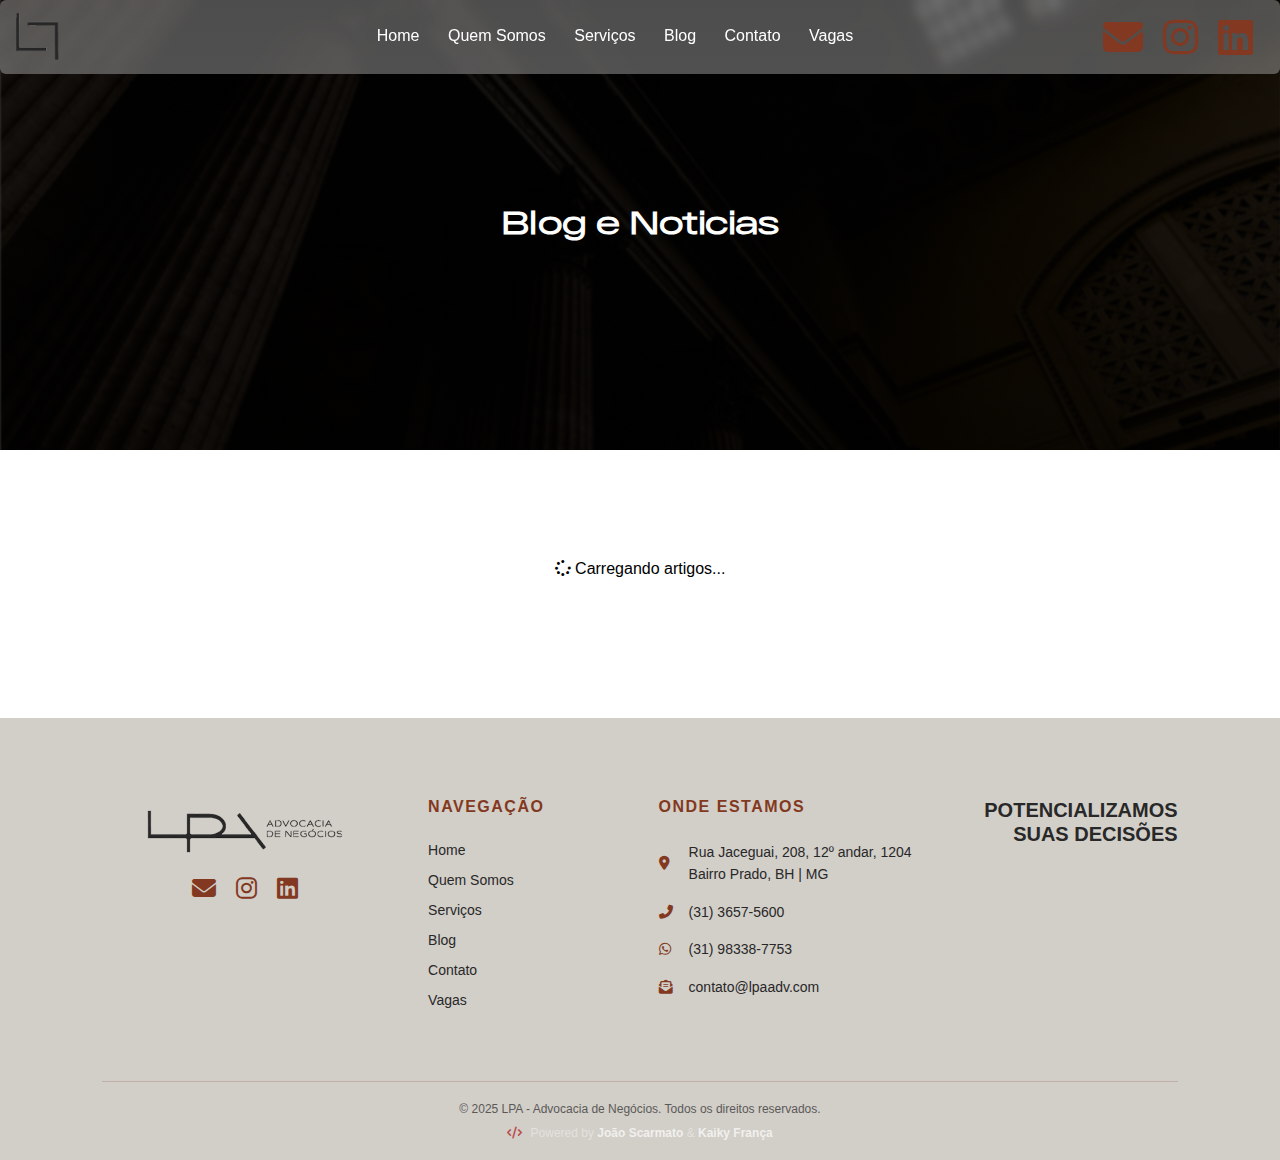
<file: Blog.html>
<!DOCTYPE html>
<html lang="pt-br">

<head>
    <meta name="viewport" content="width=device-width, initial-scale=1.0">
    <meta charset="UTF-8">
    <title>Blog | LPA – Advocacia Empresarial</title>

    <link rel="stylesheet" href="/static/style.css">
    <link rel="preconnect" href="https://fonts.googleapis.com">
    <link rel="preconnect" href="https://fonts.gstatic.com" crossorigin>
    <link href="https://fonts.googleapis.com/css2?family=DM+Serif+Text:ital@0;1&display=swap" rel="stylesheet">
    <link rel="stylesheet" href="https://cdnjs.cloudflare.com/ajax/libs/font-awesome/6.6.0/css/all.min.css">
    <link rel="icon" type="image/x-icon" href="../static/Imagens/logo.png">

    <style>
        /* Estilos rápidos para a grade de posts */
        .blog-grid {
            display: grid;
            grid-template-columns: repeat(auto-fit, minmax(300px, 1fr));
            gap: 30px;
            margin-top: 30px;
        }

        .blog-card {
            background: #fff;
            border-radius: 8px;
            overflow: hidden;
            box-shadow: 0 4px 12px rgba(0, 0, 0, 0.1);
            transition: 0.3s;
        }

        .blog-card:hover {
            transform: translateY(-5px);
        }

        .blog-card img {
            width: 100%;
            height: 200px;
            object-fit: cover;
        }

        .blog-card-text {
            padding: 20px;
        }

        .blog-card h3 {
            margin-bottom: 10px;
            color: #333;
        }

        .blog-card p {
            font-size: 14px;
            color: #666;
            margin-bottom: 15px;
        }

        .btn-ler {
            color: #833921;
            font-weight: bold;
            text-decoration: none;
            text-transform: uppercase;
            font-size: 12px;
        }

        /* Estilos do Modal */
        .modal {
            display: none;
            position: fixed;
            z-index: 1000;
            left: 0;
            top: 0;
            width: 100%;
            height: 100%;
            background-color: rgba(0, 0, 0, 0.8);
            overflow-y: auto;
        }

        .modal-content {
            background-color: #fff;
            margin: 5% auto;
            padding: 40px;
            border-radius: 8px;
            width: 80%;
            max-width: 800px;
            position: relative;
            line-height: 1.6;
        }

        .close-modal {
            position: absolute;
            right: 20px;
            top: 10px;
            font-size: 35px;
            font-weight: bold;
            cursor: pointer;
            color: #333;
        }

        #modal-body h2 {
            font-family: 'DM Serif Text', serif;
            margin-bottom: 20px;
            color: #833921;
        }

        #modal-body img {
            width: 100%;
            max-height: 400px;
            object-fit: cover;
            border-radius: 4px;
            margin-bottom: 20px;
        }

        .blog-card {
            cursor: pointer;
        }

        /* Indica que o card é clicável */
    </style>
</head>

<body>
    <section class="Sub-header">


        <nav>

            <a href="./index.html" class="logo-container">
                <img src="../static/Imagens/logo.png" class="logo-site logo-simbolo" alt="LPA Símbolo">
                <img src="../static/Imagens/logoLPA.png" class="logo-site logo-completa" alt="LPA Principal">
            </a>

            <div class="nav-links" id="navLinks">
                <i class="fas fa-times-circle" onclick="hideMenu()"></i>
                <ul>
                    <li><a href="./index.html">Home</a></li>
                    <li><a href="./About.html">Quem Somos</a></li>
                    <li><a href="./Servicos.html">Serviços</a></li>
                    <li><a href="./Blog.html">Blog</a></li>
                    <li><a href="./Contactus.html">Contato</a></li>
                    <li><a href="./Vagas.html">Vagas</a></li>
                </ul>
            </div>

            <i class="fas fa-bars" onclick="showMenu()"></i>

            <div class="header-icons">
                <a href="mailto:contato@lpaadv.com" title="Enviar E-mail">
                    <i class="fas fa-envelope"></i>
                </a>

                <a href="https://www.instagram.com/lpaadv" target="_blank" rel="noopener noreferrer" title="Instagram">
                    <i class="fab fa-instagram"></i>
                </a>

                <a href="https://www.linkedin.com/in/seuusuario" target="_blank" rel="noopener noreferrer"
                    title="LinkedIn">
                    <i class="fab fa-linkedin"></i>
                </a>
            </div>

        </nav>

        <h1 class="revelar">Blog e Noticias</h1>

    </section>

    <section class="blog-container-custom">
        <div class="blog-content">
            <div id="blog-loader" style="text-align: center; padding: 50px;">
                <i class="fas fa-spinner fa-spin"></i> Carregando artigos...
            </div>

            <div id="blog-grid" class="blog-grid"></div>
        </div>

        <div id="blogModal" class="modal">
            <div class="modal-content">
                <span class="close-modal" onclick="closeModal()">&times;</span>
                <div id="modal-body">
                </div>
            </div>
        </div>
    </section>

    <footer class="footer-lpa">
        <div class="footer-container">

            <div class="footer-col branding">
                <img src="/static/Imagens/logoLPA.png" class="footer-logo" alt="LPA Advocacia">
                <div class="footer-icons">
                    <a href="mailto:contato@lpaadv.com" title="E-mail"><i class="fas fa-envelope"></i></a>
                    <a href="https://instagram.com" target="_blank" title="Instagram"><i
                            class="fab fa-instagram"></i></a>
                    <a href="https://linkedin.com" target="_blank" title="LinkedIn"><i class="fab fa-linkedin"></i></a>
                </div>
            </div>

            <div class="footer-col links">
                <h4>Navegação</h4>
                <ul>
                    <li><a href="./index.html">Home</a></li>
                    <li><a href="./About.html">Quem Somos</a></li>
                    <li><a href="./Servicos.html">Serviços</a></li>
                    <li><a href="./Blog.html">Blog</a></li>
                    <li><a href="./Contactus.html">Contato</a></li>
                    <li><a href="./Vagas.html">Vagas</a></li>
                </ul>
            </div>

            <div class="footer-col contact-info">
                <h4>Onde Estamos</h4>
                <p><i class="fas fa-map-marker-alt"></i> Rua Jaceguai, 208, 12º andar, 1204<br>Bairro Prado, BH | MG</p>
                <p><i class="fas fa-phone-alt"></i> (31) 3657-5600</p>
                <p><i class="fab fa-whatsapp"></i> (31) 98338-7753</p>
                <p><i class="fas fa-envelope-open-text"></i> contato@lpaadv.com</p>
            </div>

            <div class="footer-col tagline">
                <p class="footer-slogan">Potencializamos<br>suas decisões</p>
            </div>

        </div>

        <div class="footer-bottom">
            <p>&copy; 2025 LPA - Advocacia de Negócios. Todos os direitos reservados.</p>
            <p class="dev-signature">
                <i class="fas fa-code"></i> Powered by
                <a href="https://github.com/CapGattsu" target="_blank" class="dev-link">João Scarmato</a> &
                <a href="https://github.com/GLKaiky" target="_blank" class="dev-link">Kaiky França</a>
            </p>
        </div>
    </footer>

    <script type="module">
        import { createClient } from 'https://cdn.skypack.dev/@sanity/client';

        const client = createClient({
            projectId: '6vs11ypf',
            dataset: 'production',
            useCdn: true,
            apiVersion: '2025-01-01',
        });

        // Variável global para armazenar os posts após o fetch
        let allPosts = [];

        async function fetchPosts() {
            const query = `*[_type == "post"] | order(publishedAt desc) {
            _id,
            title,
            "imageUrl": mainImage.asset->url,
            publishedAt,
            body
        }`;

            try {
                allPosts = await client.fetch(query);
                displayPosts(allPosts);
            } catch (err) {
                console.error("Erro no Sanity:", err);
                document.getElementById('blog-loader').innerText = "Erro ao carregar posts.";
            }
        }

        function displayPosts(posts) {
            const grid = document.getElementById('blog-grid');
            const loader = document.getElementById('blog-loader');
            if (loader) loader.style.display = 'none';

            grid.innerHTML = posts.map(post => {
                const resumo = post.body && post.body[0] ? post.body[0].children[0].text.substring(0, 100) + '...' : '';

                return `
                <div class="blog-card" onclick="openPost('${post._id}')">
                    <img src="${post.imageUrl || '/static/Imagens/gray.jpg'}" alt="${post.title}">
                    <div class="blog-card-text">
                        <h3>${post.title}</h3>
                        <p>${resumo}</p>
                        <span class="btn-ler">Clique para ler mais</span>
                    </div>
                </div>
            `;
            }).join('');
        }

        // Função para abrir o modal
        window.openPost = function (id) {
            const post = allPosts.find(p => p._id === id);
            if (!post) return;

            const modal = document.getElementById('blogModal');
            const modalBody = document.getElementById('modal-body');

            // Transforma os blocos de texto do Sanity em HTML básico
            const contentHtml = post.body.map(block => {
                if (block._type === 'block') {
                    return `<p>${block.children.map(c => c.text).join('')}</p>`;
                }
                return '';
            }).join('<br>');

            modalBody.innerHTML = `
            <img src="${post.imageUrl || '/static/Imagens/Blog.jpg'}">
            <h2>${post.title}</h2>
            <small>Publicado em: ${new Date(post.publishedAt).toLocaleDateString('pt-BR')}</small>
            <hr style="margin: 20px 0; opacity: 0.2;">
            <div>${contentHtml}</div>
        `;

            modal.style.display = "block";
            document.body.style.overflow = "hidden"; // Trava o scroll do fundo
        }

        window.closeModal = function () {
            document.getElementById('blogModal').style.display = "none";
            document.body.style.overflow = "auto"; // Libera o scroll
        }

        // Fechar ao clicar fora da caixa branca
        window.onclick = function (event) {
            const modal = document.getElementById('blogModal');
            if (event.target == modal) closeModal();
        }

        fetchPosts();
    </script>

            <script>
            window._digisac = {
                id: "5bb09685-c8ce-4cce-b59f-14b623806a70",
                payload: {
                    startOpen: true,
                }
            }
        </script>
        <script src="https://webchat.digisac.app/embedded.js"></script>


    <script src="../static/script.js"></script>
    <script>
        // Mantenha as funções de interface fora do módulo para evitar conflitos de escopo
        function showMenu() { document.getElementById("navLinks").style.right = "0"; }
        function hideMenu() { document.getElementById("navLinks").style.right = "-200px"; }
    </script>
</body>

</html>
</file>
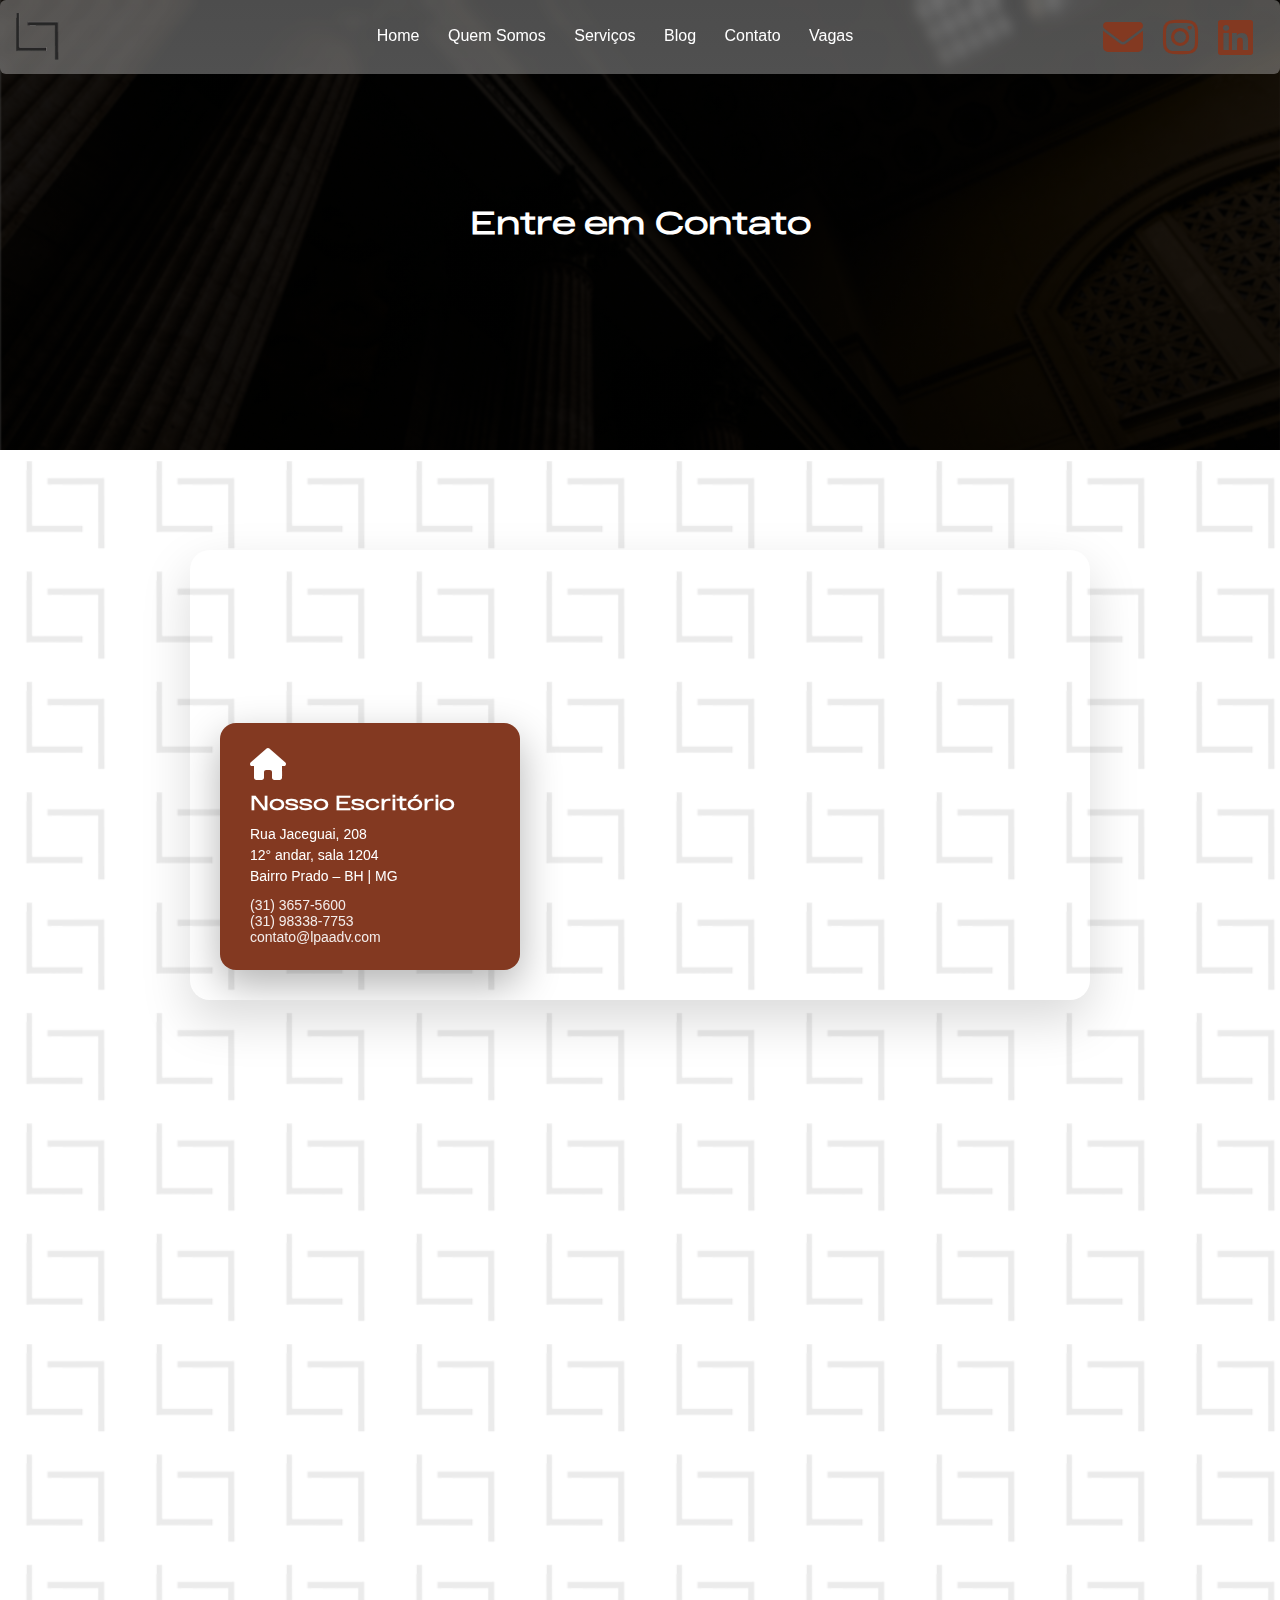
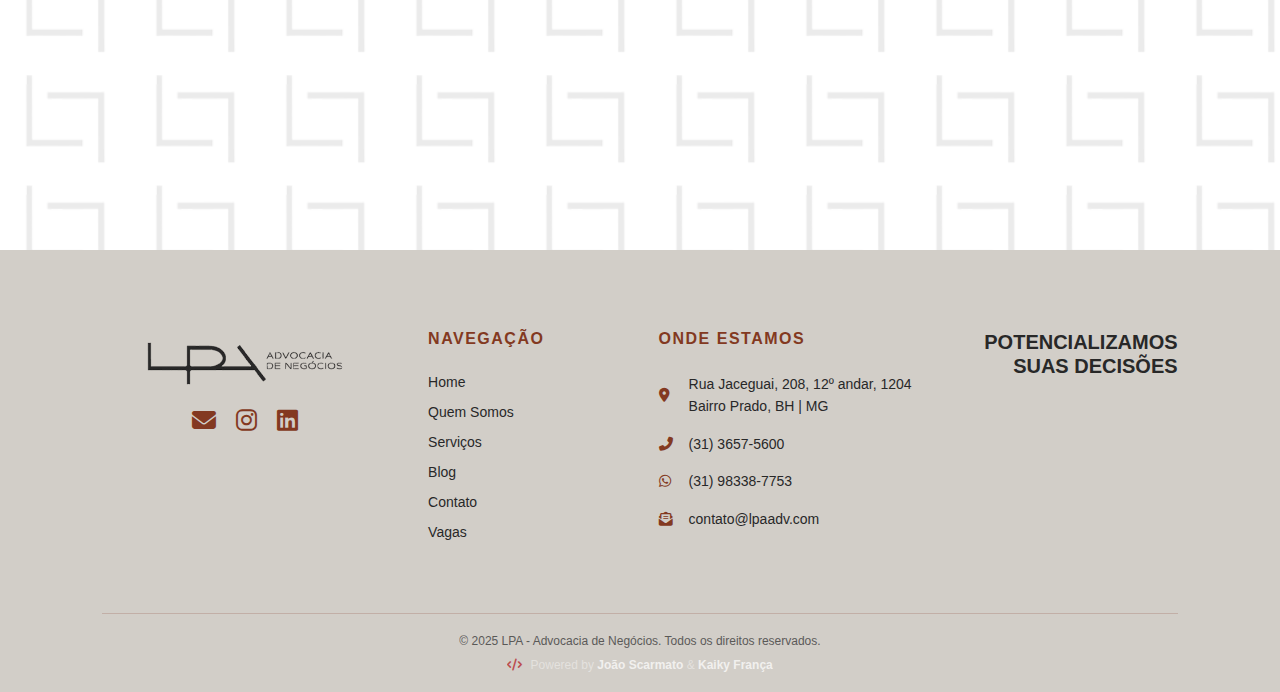
<file: Contactus.html>
<!DOCTYPE html>
<html lang="pt-br">

<head>

    <meta name="viewport" content="with=device-width, initial-scale=1.0">

    <meta charset="UTF-8">
    <title>LPA – Advocacia Empresarial</title>

    <link rel="stylesheet" href="/static/style.css">
    <link rel="preconnect" href="https://fonts.googleapis.com">
    <link rel="preconnect" href="https://fonts.gstatic.com" crossorigin>
    <link href="https://fonts.googleapis.com/css2?family=DM+Serif+Text:ital@0;1&display=swap" rel="stylesheet">
    <link rel="stylesheet" href="https://cdnjs.cloudflare.com/ajax/libs/font-awesome/6.6.0/css/all.min.css">

    <!--Swipper.js Biblioteca para carrousseis-->
    <link rel="stylesheet" href="https://cdn.jsdelivr.net/npm/swiper@11/swiper-bundle.min.css" />

    <script src="https://cdn.jsdelivr.net/npm/swiper@11/swiper-bundle.min.js"></script>

    <!--Swipper.js Biblioteca para carrousseis-->
    <link rel="stylesheet" href="https://cdn.jsdelivr.net/npm/swiper@11/swiper-bundle.min.css" />

    <script src="https://cdn.jsdelivr.net/npm/swiper@11/swiper-bundle.min.js"></script>
    <link rel="icon" type="image/x-icon" href="../static/Imagens/logo.png">

</head>

<body>

    <section class="Sub-header">


        <nav>

            <a href="./index.html" class="logo-container">
                <img src="../static/Imagens/logo.png" class="logo-site logo-simbolo" alt="LPA Símbolo">
                <img src="../static/Imagens/logoLPA.png" class="logo-site logo-completa" alt="LPA Principal">
            </a>

            <div class="nav-links" id="navLinks">
                <i class="fas fa-times-circle" onclick="hideMenu()"></i>
                <ul>
                    <li><a href="./index.html">Home</a></li>
                    <li><a href="./About.html">Quem Somos</a></li>
                    <li><a href="./Servicos.html">Serviços</a></li>
                    <li><a href="./Blog.html">Blog</a></li>
                    <li><a href="./Contactus.html">Contato</a></li>
                    <li><a href="./Vagas.html">Vagas</a></li>
                </ul>
            </div>

            <i class="fas fa-bars" onclick="showMenu()"></i>

            <div class="header-icons">
                <a href="mailto:contato@lpaadv.com" title="Enviar E-mail">
                    <i class="fas fa-envelope"></i>
                </a>

                <a href="https://www.instagram.com/lpaadv" target="_blank" rel="noopener noreferrer" title="Instagram">
                    <i class="fab fa-instagram"></i>
                </a>

                <a href="https://www.linkedin.com/in/seuusuario" target="_blank" rel="noopener noreferrer"
                    title="LinkedIn">
                    <i class="fab fa-linkedin"></i>
                </a>
            </div>

        </nav>

        <h1 class="revelar">Entre em Contato</h1>
    </section>

    <section class="contato-bg">

        <div class="contato-wrapper revelar">

            <div class="contato-mapa-card ">

                <!-- MAPA -->
                <iframe
                    src="https://www.google.com/maps/embed?pb=!1m18!1m12!1m3!1d3751.074660347532!2d-43.959044999999996!3d-19.9212584!2m3!1f0!2f0!3f0!3m2!1i1024!2i768!4f13.1!3m3!1m2!1s0xa69741983178af%3A0x89bbbfd2cdc655c7!2sR.%20Jaceguai%2C%20208%20-%2012%C2%B0%20Andar%20-%201204%20-%20Prado%2C%20Belo%20Horizonte%20-%20MG%2C%2030411-040!5e0!3m2!1sen!2sbr!4v1766085571270!5m2!1sen!2sbr"
                    allowfullscreen="" loading="lazy">
                </iframe>

                <!-- CARD SOBREPOSTO -->
                <div class="contato-card">
                    <i class="fas fa-home"></i>
                    <h3>Nosso Escritório</h3>
                    <p>
                        Rua Jaceguai, 208<br>
                        12° andar, sala 1204<br>
                        Bairro Prado – BH | MG
                    </p>

                    <span>(31) 3657-5600</span>
                    <span>(31) 98338-7753</span>
                    <span>contato@lpaadv.com</span>
                </div>

            </div>

        </div>

        <!-- FORMULÁRIO -->


        <section class="contato-section revelar">

            <div class="contato-wrapper">

                <div class="contato-text">
                    <span class="contato-tag">CONTATO</span>
                    <h2>Vamos Conversar<br>Sobre Seu Negócio</h2>
                    <p>
                        Da estratégia à execução, estamos prontos para entender sua necessidade
                        e oferecer soluções jurídicas eficazes e personalizadas.
                    </p>
                </div>

                <div class="contato-form">
                    <form action="https://api.web3forms.com/submit" method="POST">

                        <input type="hidden" name="access_key" value="d315b0be-d309-42b2-a860-bf933bfb7f2e">

                        <input type="hidden" name="subject" value="Novo Contato via Site - LPA">
                        <input type="hidden" name="from_name" value="Site LPA Advocacia">

                        <label>Nome</label>
                        <input type="text" name="name" placeholder="Seu nome" required>

                        <label>Email</label>
                        <input type="email" name="email" placeholder="Seu email" required>

                        <label>Mensagem</label>
                        <textarea name="message" rows="6" placeholder="Sua mensagem" required></textarea>

                        <button type="submit">Enviar mensagem</button>
                    </form>
                </div>

                <script src="https://web3forms.com/client/script.js" async defer></script>

            </div>

        </section>

    </section>


    <footer class="footer-lpa">
        <div class="footer-container">

            <div class="footer-col branding">
                <img src="/static/Imagens/logoLPA.png" class="footer-logo" alt="LPA Advocacia">
                <div class="footer-icons">
                    <a href="mailto:contato@lpaadv.com" title="E-mail"><i class="fas fa-envelope"></i></a>
                    <a href="https://instagram.com" target="_blank" title="Instagram"><i
                            class="fab fa-instagram"></i></a>
                    <a href="https://linkedin.com" target="_blank" title="LinkedIn"><i class="fab fa-linkedin"></i></a>
                </div>
            </div>

            <div class="footer-col links">
                <h4>Navegação</h4>
                <ul>
                    <li><a href="./index.html">Home</a></li>
                    <li><a href="./About.html">Quem Somos</a></li>
                    <li><a href="./Servicos.html">Serviços</a></li>
                    <li><a href="./Blog.html">Blog</a></li>
                    <li><a href="./Contactus.html">Contato</a></li>
                    <li><a href="./Vagas.html">Vagas</a></li>
                </ul>
            </div>

            <div class="footer-col contact-info">
                <h4>Onde Estamos</h4>
                <p><i class="fas fa-map-marker-alt"></i> Rua Jaceguai, 208, 12º andar, 1204<br>Bairro Prado, BH | MG</p>
                <p><i class="fas fa-phone-alt"></i> (31) 3657-5600</p>
                <p><i class="fab fa-whatsapp"></i> (31) 98338-7753</p>
                <p><i class="fas fa-envelope-open-text"></i> contato@lpaadv.com</p>
            </div>

            <div class="footer-col tagline">
                <p class="footer-slogan">Potencializamos<br>suas decisões</p>
            </div>

        </div>

        <div class="footer-bottom">
            <p>&copy; 2025 LPA - Advocacia de Negócios. Todos os direitos reservados.</p>
            <p class="dev-signature">
                <i class="fas fa-code"></i> Powered by
                <a href="https://github.com/CapGattsu" target="_blank" class="dev-link">João Scarmato</a> &
                <a href="https://github.com/GLKaiky" target="_blank" class="dev-link">Kaiky França</a>
            </p>
        </div>
    </footer>
    <script>
        window._digisac = {
            id: "5bb09685-c8ce-4cce-b59f-14b623806a70",
            payload: {
                startOpen: true,
            }
        }
    </script>
    <script src="https://webchat.digisac.app/embedded.js"></script>


    <script src="../static/script.js"></script>
</body>

</html>
</file>
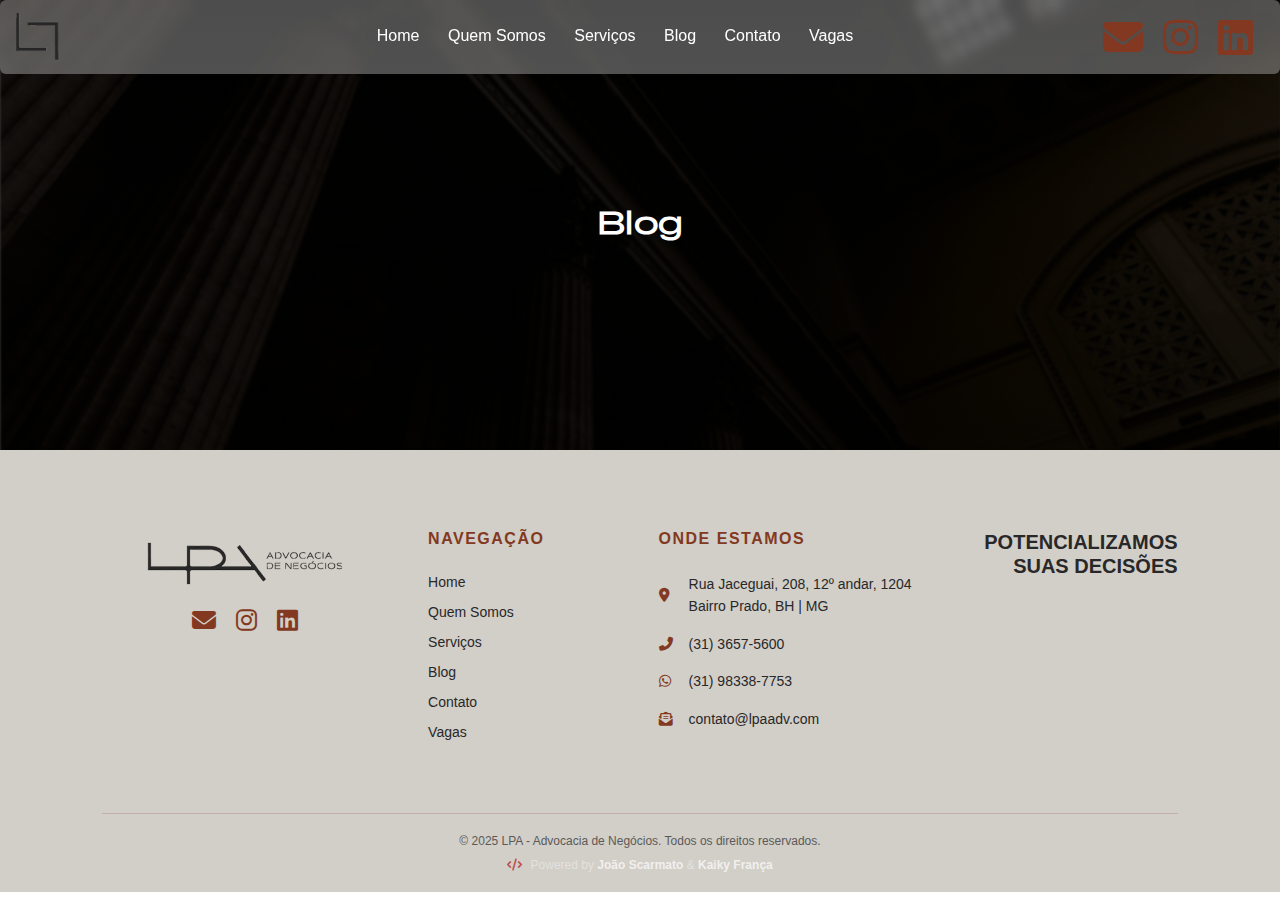
<file: modelo.html>
<!DOCTYPE html>
<html lang="pt-br">

<head>

    <meta name="viewport" content="with=device-width, initial-scale=1.0">

    <meta charset="UTF-8">
    <title>LPA – Advocacia Empresarial</title>

    <link rel="stylesheet" href="/static/style.css">
    <link rel="preconnect" href="https://fonts.googleapis.com">
    <link rel="preconnect" href="https://fonts.gstatic.com" crossorigin>
    <link href="https://fonts.googleapis.com/css2?family=DM+Serif+Text:ital@0;1&display=swap" rel="stylesheet">
    <link rel="stylesheet" href="https://cdnjs.cloudflare.com/ajax/libs/font-awesome/6.6.0/css/all.min.css">

    <!--Swipper.js Biblioteca para carrousseis-->
    <link rel="stylesheet" href="https://cdn.jsdelivr.net/npm/swiper@11/swiper-bundle.min.css" />

    <script src="https://cdn.jsdelivr.net/npm/swiper@11/swiper-bundle.min.js"></script>

    <!--Swipper.js Biblioteca para carrousseis-->
    <link rel="stylesheet" href="https://cdn.jsdelivr.net/npm/swiper@11/swiper-bundle.min.css" />

    <script src="https://cdn.jsdelivr.net/npm/swiper@11/swiper-bundle.min.js"></script>
    <link rel="icon" type="image/x-icon" href="../static/Imagens/logo.png">

</head>

<body>

    <section class="Sub-header">


        <nav>

            <a href="./index.html" class="logo-container">
                <img src="../static/Imagens/logo.png" class="logo-site logo-simbolo" alt="LPA Símbolo">
                <img src="../static/Imagens/logoLPA.png" class="logo-site logo-completa" alt="LPA Principal">
            </a>

            <div class="nav-links" id="navLinks">
                <i class="fas fa-times-circle" onclick="hideMenu()"></i>
                <ul>
                    <li><a href="./index.html">Home</a></li>
                    <li><a href="./About.html">Quem Somos</a></li>
                    <li><a href="./Servicos.html">Serviços</a></li>
                    <li><a href="./Blog.html">Blog</a></li>
                    <li><a href="./Contactus.html">Contato</a></li>
                    <li><a href="./Vagas.html">Vagas</a></li>
                </ul>
            </div>

            <i class="fas fa-bars" onclick="showMenu()"></i>
            <div class="header-icons">
                <a href="mailto:contato@lpaadv.com" title="Enviar E-mail">
                    <i class="fas fa-envelope"></i>
                </a>

                <a href="https://www.instagram.com/lpaadv" target="_blank" rel="noopener noreferrer" title="Instagram">
                    <i class="fab fa-instagram"></i>
                </a>

                <a href="https://www.linkedin.com/in/seuusuario" target="_blank" rel="noopener noreferrer"
                    title="LinkedIn">
                    <i class="fab fa-linkedin"></i>
                </a>
            </div>

        </nav>

        <h1>Blog</h1>

    </section>


    <footer class="footer-lpa">
        <div class="footer-container">

            <div class="footer-col branding">
                <img src="/static/Imagens/logoLPA.png" class="footer-logo" alt="LPA Advocacia">
                <div class="footer-icons">
                    <a href="mailto:contato@lpaadv.com" title="E-mail"><i class="fas fa-envelope"></i></a>
                    <a href="https://instagram.com" target="_blank" title="Instagram"><i
                            class="fab fa-instagram"></i></a>
                    <a href="https://linkedin.com" target="_blank" title="LinkedIn"><i class="fab fa-linkedin"></i></a>
                </div>
            </div>

            <div class="footer-col links">
                <h4>Navegação</h4>
                <ul>
                    <li><a href="./index.html">Home</a></li>
                    <li><a href="./About.html">Quem Somos</a></li>
                    <li><a href="./Servicos.html">Serviços</a></li>
                    <li><a href="./Blog.html">Blog</a></li>
                    <li><a href="./Contactus.html">Contato</a></li>
                    <li><a href="./Vagas.html">Vagas</a></li>
                </ul>
            </div>

            <div class="footer-col contact-info">
                <h4>Onde Estamos</h4>
                <p><i class="fas fa-map-marker-alt"></i> Rua Jaceguai, 208, 12º andar, 1204<br>Bairro Prado, BH | MG</p>
                <p><i class="fas fa-phone-alt"></i> (31) 3657-5600</p>
                <p><i class="fab fa-whatsapp"></i> (31) 98338-7753</p>
                <p><i class="fas fa-envelope-open-text"></i> contato@lpaadv.com</p>
            </div>

            <div class="footer-col tagline">
                <p class="footer-slogan">Potencializamos<br>suas decisões</p>
            </div>

        </div>

        <div class="footer-bottom">
            <p>&copy; 2025 LPA - Advocacia de Negócios. Todos os direitos reservados.</p>
            <p class="dev-signature">
                <i class="fas fa-code"></i> Powered by
                <a href="https://github.com/CapGattsu" target="_blank" class="dev-link">João Scarmato</a> &
                <a href="https://github.com/GLKaiky" target="_blank" class="dev-link">Kaiky França</a>
            </p>
        </div>
    </footer>

            <script>
            window._digisac = {
                id: "5bb09685-c8ce-4cce-b59f-14b623806a70",
                payload: {
                    startOpen: true,
                }
            }
        </script>
        <script src="https://webchat.digisac.app/embedded.js"></script>

</body>

</html>
</file>
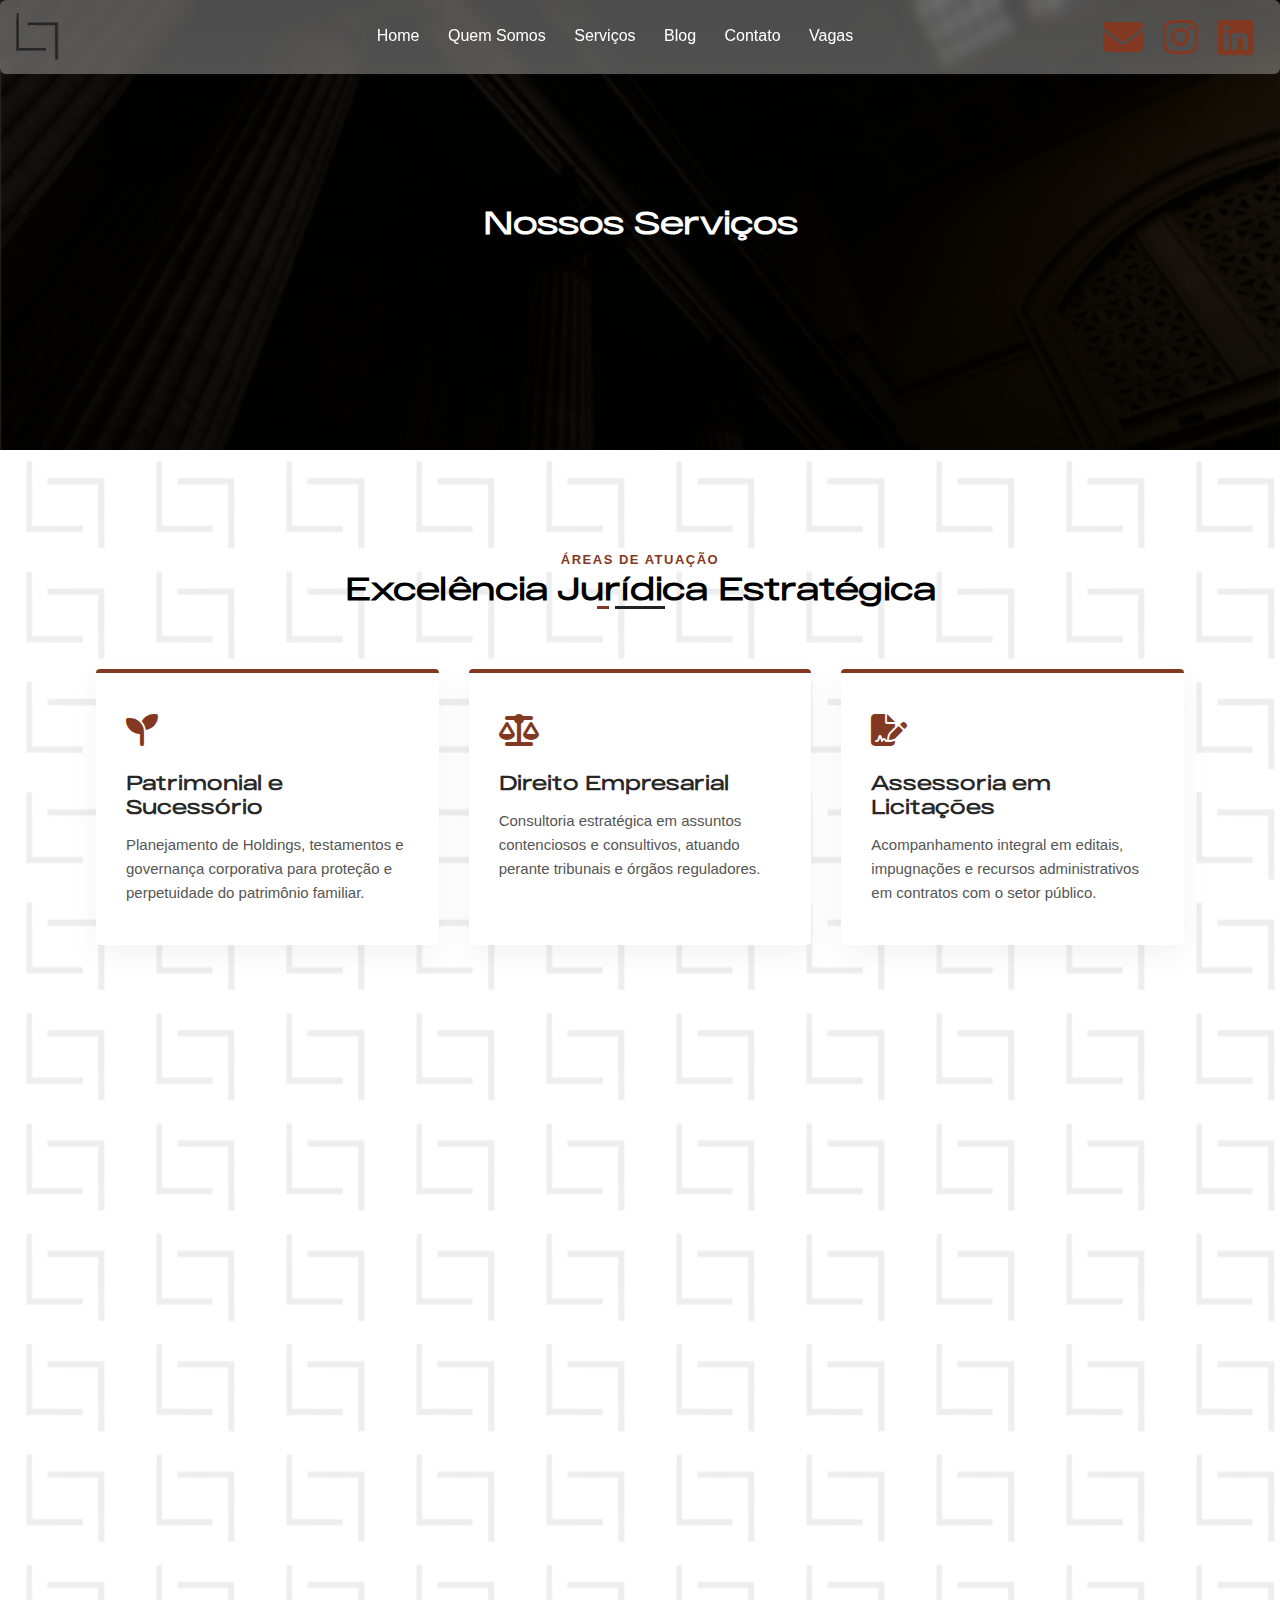
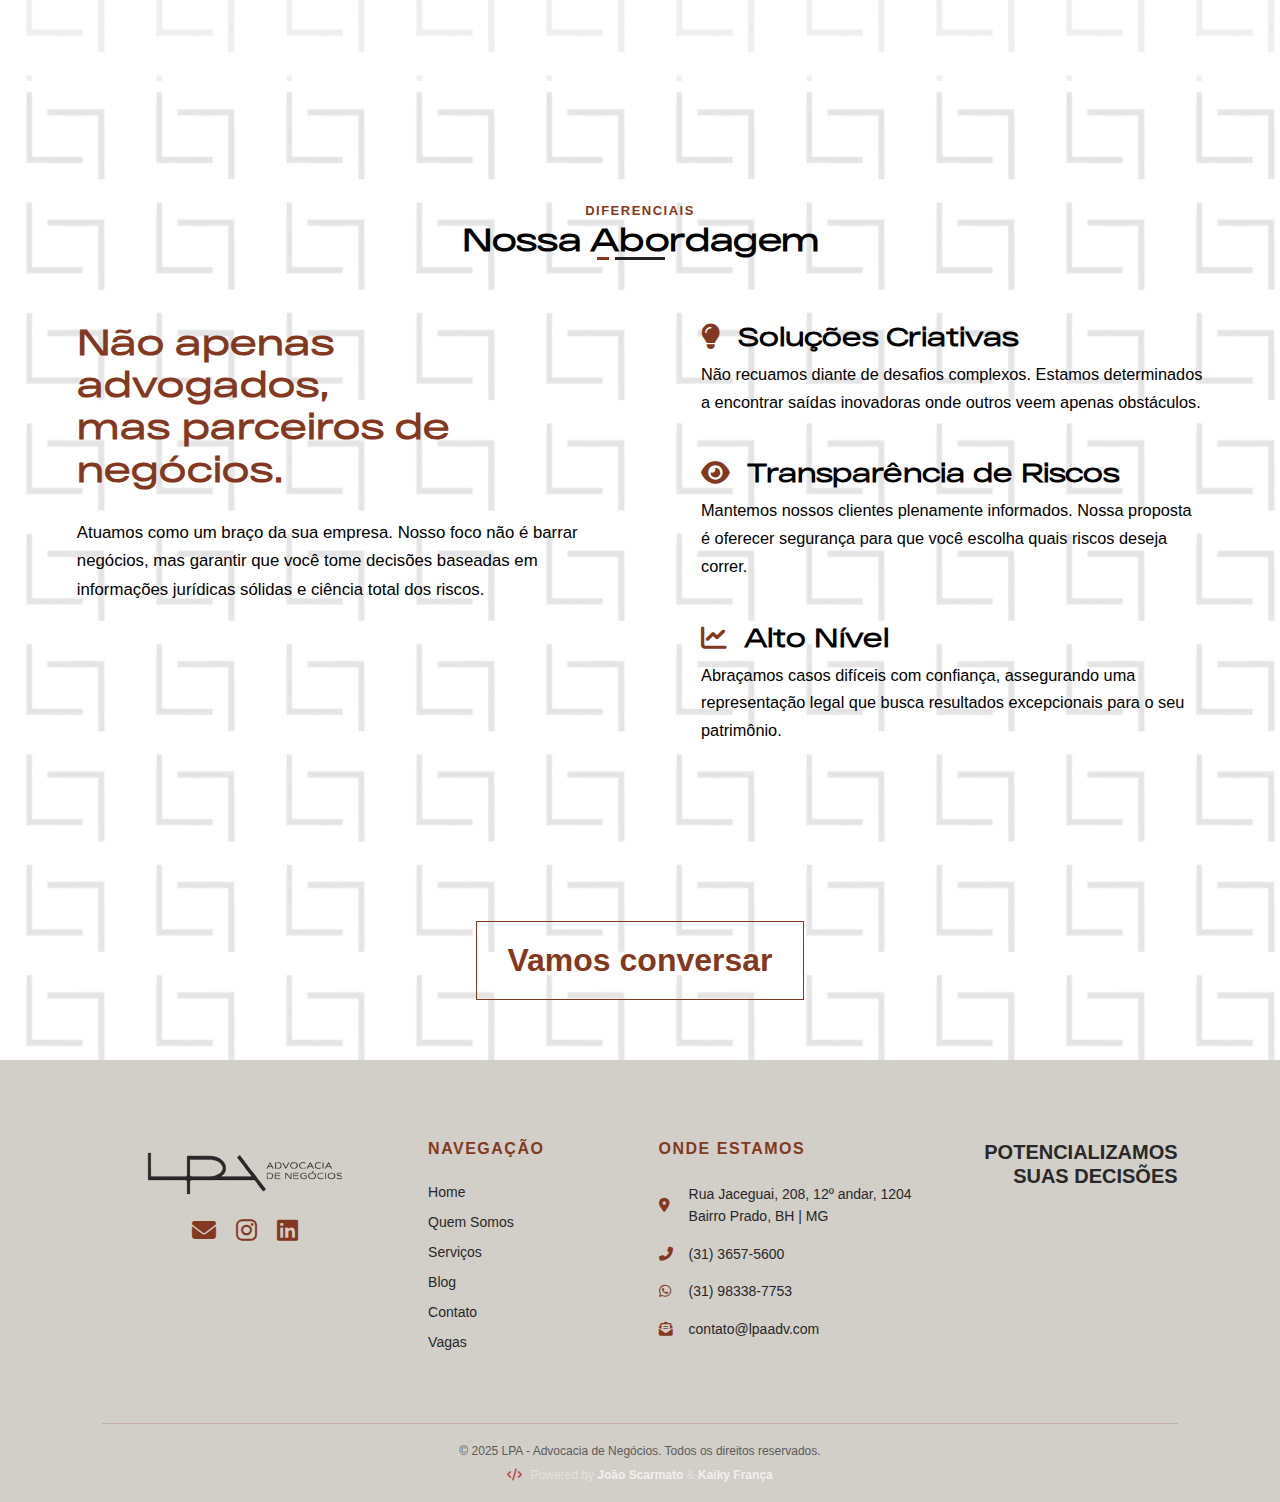
<file: Servicos.html>
<!DOCTYPE html>
<html lang="pt-br">

<head>

    <meta name="viewport" content="with=device-width, initial-scale=1.0">

    <meta charset="UTF-8">
    <title>LPA – Advocacia Empresarial</title>

    <link rel="stylesheet" href="./static/style.css">
    <link rel="preconnect" href="https://fonts.googleapis.com">
    <link rel="preconnect" href="https://fonts.gstatic.com" crossorigin>
    <link href="https://fonts.googleapis.com/css2?family=DM+Serif+Text:ital@0;1&display=swap" rel="stylesheet">
    <link rel="stylesheet" href="https://cdnjs.cloudflare.com/ajax/libs/font-awesome/6.6.0/css/all.min.css">
    <link rel="icon" type="image/x-icon" href="./static/Imagens/logo.png">
    <script>
        !function (f, b, e, v, n, t, s) {
            if (f.fbq) return; n = f.fbq = function () {
                n.callMethod ?
                    n.callMethod.apply(n, arguments) : n.queue.push(arguments)
            };
            if (!f._fbq) f._fbq = n; n.push = n; n.loaded = !0; n.version = '2.0';
            n.queue = []; t = b.createElement(e); t.async = !0;
            t.src = v; s = b.getElementsByTagName(e)[0];
            s.parentNode.insertBefore(t, s)
        }(window, document, 'script',
            'https://connect.facebook.net/en_US/fbevents.js');
        fbq('init', '2033227177528343');
        fbq('track', 'PageView');
    </script>
    <noscript><img height="1" width="1" style="display:none"
            src="https://www.facebook.com/tr?id=2033227177528343&ev=PageView&noscript=1" /></noscript>
</head>

<body>

    <section class="Sub-header">

        <nav>
            <a href="./index.html" class="logo-container">
                <img src="./static/Imagens/logo.png" class="logo-site logo-simbolo" alt="LPA Símbolo">
                <img src="./static/Imagens/logoLPA.png" class="logo-site logo-completa" alt="LPA Principal">
            </a>

            <div class="nav-links" id="navLinks">
                <i class="fas fa-times-circle" onclick="hideMenu()"></i>
                <ul>
                    <li><a href="./index.html">Home</a></li>
                    <li><a href="./About.html">Quem Somos</a></li>
                    <li><a href="./Servicos.html">Serviços</a></li>
                    <li><a href="./Blog.html">Blog</a></li>
                    <li><a href="./Contactus.html">Contato</a></li>
                    <li><a href="./Vagas.html">Vagas</a></li>
                </ul>
            </div>

            <i class="fas fa-bars" onclick="showMenu()"></i>

            <div class="header-icons">
                <a href="mailto:contato@lpaadv.com" title="Enviar E-mail">
                    <i class="fas fa-envelope"></i>
                </a>

                <a href="https://www.instagram.com/lpaadv" target="_blank" rel="noopener noreferrer" title="Instagram">
                    <i class="fab fa-instagram"></i>
                </a>

                <a href="https://www.linkedin.com/in/seuusuario" target="_blank" rel="noopener noreferrer"
                    title="LinkedIn">
                    <i class="fab fa-linkedin"></i>
                </a>
            </div>

        </nav>

        <h1 class="revelar">Nossos Serviços</h1>

    </section>

    <section class="servicos-container section-bg">
        <div class="servicos-header">
            <span class="about-tag">ÁREAS DE ATUAÇÃO</span>
            <h1>Excelência Jurídica Estratégica</h1>
            <div class="especialista-line"></div>
        </div>

        <div class="servicos-grid">
            <div class="servico-card revelar">
                <div class="servico-icon"><i class="fas fa-seedling"></i></div>
                <h3>Patrimonial e Sucessório</h3>
                <p>Planejamento de Holdings, testamentos e governança corporativa para proteção e perpetuidade do
                    patrimônio familiar.</p>
            </div>

            <div class="servico-card revelar">
                <div class="servico-icon"><i class="fas fa-balance-scale"></i></div>
                <h3>Direito Empresarial</h3>
                <p>Consultoria estratégica em assuntos contenciosos e consultivos, atuando perante tribunais e órgãos
                    reguladores.</p>
            </div>

            <div class="servico-card revelar">
                <div class="servico-icon"><i class="fas fa-file-signature"></i></div>
                <h3>Assessoria em Licitações</h3>
                <p>Acompanhamento integral em editais, impugnações e recursos administrativos em contratos com o setor
                    público.</p>
            </div>

            <div class="servico-card revelar">
                <h3>Trabalhista Empresarial</h3>
                <div class="servico-icon"><i class="fas fa-user-tie"></i></div>
                <p>Foco preventivo para redução de passivos e contingências, com gestão personalizada de processos
                    judiciais célere.</p>
            </div>

            <div class="servico-card revelar">
                <div class="servico-icon"><i class="fas fa-file-contract"></i></div>
                <h3>Contratos</h3>
                <p>Estruturação e negociação de instrumentos complexos, focando em segurança jurídica e redução de
                    conflitos.</p>
            </div>

            <div class="servico-card revelar">
                <div class="servico-icon"><i class="fas fa-building"></i></div>
                <h3>Imobiliário</h3>
                <p>Assessoria especializada em incorporações, loteamentos, condomínios e operações de compra, venda e
                    locação.</p>
            </div>

            <div class="servico-card revelar">
                <div class="servico-icon"><i class="fas fa-hand-holding-usd"></i></div>
                <h3>Tributário</h3>
                <p>Visão profunda de riscos e benefícios, com foco em recuperação de créditos tributários em até 5 dias.
                </p>
            </div>

            <div class="servico-card revelar">
                <div class="servico-icon"><i class="fas fa-gavel"></i></div>
                <h3>Contencioso Cível</h3>
                <p>Representação estratégica em todas as instâncias e tribunais superiores (STJ/STF) com acompanhamento
                    proativo.</p>
            </div>
        </div>
    </section>

    <section class="info bg-padrao">
        <div class="servicos-header" style="margin-top: 60px;">
            <span class="about-tag">DIFERENCIAIS</span>
            <h1>Nossa Abordagem</h1>
            <div class="especialista-line"></div>
        </div>

        <div class="missao-container" style="padding-bottom: 80px;">
            <div class="missao-left">
                <h2 class="missao-titulo" style="font-size: 2.2rem;">
                    Não apenas advogados,<br>
                    mas parceiros de<br>
                    negócios.
                </h2>
                <p class="missao-texto">
                    Atuamos como um braço da sua empresa. Nosso foco não é barrar negócios,
                    mas garantir que você tome decisões baseadas em informações jurídicas sólidas
                    e ciência total dos riscos.
                </p>
            </div>

            <div class="missao-divider"></div>

            <div class="missao-right">
                <div class="missao-bloco">
                    <h3><i class="fas fa-lightbulb" style="color: #833921; margin-right: 10px;"></i> Soluções Criativas
                    </h3>
                    <p>
                        Não recuamos diante de desafios complexos. Estamos determinados a encontrar
                        saídas inovadoras onde outros veem apenas obstáculos.
                    </p>
                </div>

                <div class="missao-bloco">
                    <h3><i class="fas fa-eye" style="color: #833921; margin-right: 10px;"></i> Transparência de Riscos
                    </h3>
                    <p>
                        Mantemos nossos clientes plenamente informados. Nossa proposta é oferecer
                        segurança para que você escolha quais riscos deseja correr.
                    </p>
                </div>

                <div class="missao-bloco">
                    <h3><i class="fas fa-chart-line" style="color: #833921; margin-right: 10px;"></i> Alto Nível</h3>
                    <p>
                        Abraçamos casos difíceis com confiança, assegurando uma representação legal
                        que busca resultados excepcionais para o seu patrimônio.
                    </p>
                </div>
            </div>

        </div>
        <div style="display: flex; justify-content: center; width: 100%; margin-top: 40px;">
            <a href="https://api.whatsapp.com/send/?phone=5531983387753&text=Olá,%20gostaria%20de%20agendar%20uma%20consulta%20com%20os%20especialistas%20do%20LPA."
                target="_blank" class="hero-btn red-btn"
                style="display: inline-block; text-align: center; font-size: 200%;">
                Vamos conversar
            </a>
        </div>

    </section>

    <footer class="footer-lpa">
        <div class="footer-container">

            <div class="footer-col branding">
                <img src="./static/Imagens/logoLPA.png" class="footer-logo" alt="LPA Advocacia">
                <div class="footer-icons">
                    <a href="mailto:contato@lpaadv.com" title="E-mail"><i class="fas fa-envelope"></i></a>
                    <a href="https://instagram.com" target="_blank" title="Instagram"><i
                            class="fab fa-instagram"></i></a>
                    <a href="https://linkedin.com" target="_blank" title="LinkedIn"><i class="fab fa-linkedin"></i></a>
                </div>
            </div>

            <div class="footer-col links">
                <h4>Navegação</h4>
                <ul>
                    <li><a href="./index.html">Home</a></li>
                    <li><a href="./About.html">Quem Somos</a></li>
                    <li><a href="./Servicos.html">Serviços</a></li>
                    <li><a href="./Blog.html">Blog</a></li>
                    <li><a href="./Contactus.html">Contato</a></li>
                    <li><a href="./Vagas.html">Vagas</a></li>
                </ul>
            </div>

            <div class="footer-col contact-info">
                <h4>Onde Estamos</h4>
                <p><i class="fas fa-map-marker-alt"></i> Rua Jaceguai, 208, 12º andar, 1204<br>Bairro Prado, BH | MG</p>
                <p><i class="fas fa-phone-alt"></i> (31) 3657-5600</p>
                <p><i class="fab fa-whatsapp"></i> (31) 98338-7753</p>
                <p><i class="fas fa-envelope-open-text"></i> contato@lpaadv.com</p>
            </div>

            <div class="footer-col tagline">
                <p class="footer-slogan">Potencializamos<br>suas decisões</p>
            </div>

        </div>

        <div class="footer-bottom">
            <p>&copy; 2025 LPA - Advocacia de Negócios. Todos os direitos reservados.</p>
            <p class="dev-signature">
                <i class="fas fa-code"></i> Powered by
                <a href="https://github.com/CapGattsu" target="_blank" class="dev-link">João Scarmato</a> &
                <a href="https://github.com/GLKaiky" target="_blank" class="dev-link">Kaiky França</a>
            </p>
        </div>
    </footer>

    <script src="./static/script.js"></script>

    <script>
        window._digisac = {
            id: "5bb09685-c8ce-4cce-b59f-14b623806a70",
            payload: {
                startOpen: true,
            }
        }
    </script>
    <script src="https://webchat.digisac.app/embedded.js"></script>

</body>

</html>
</file>
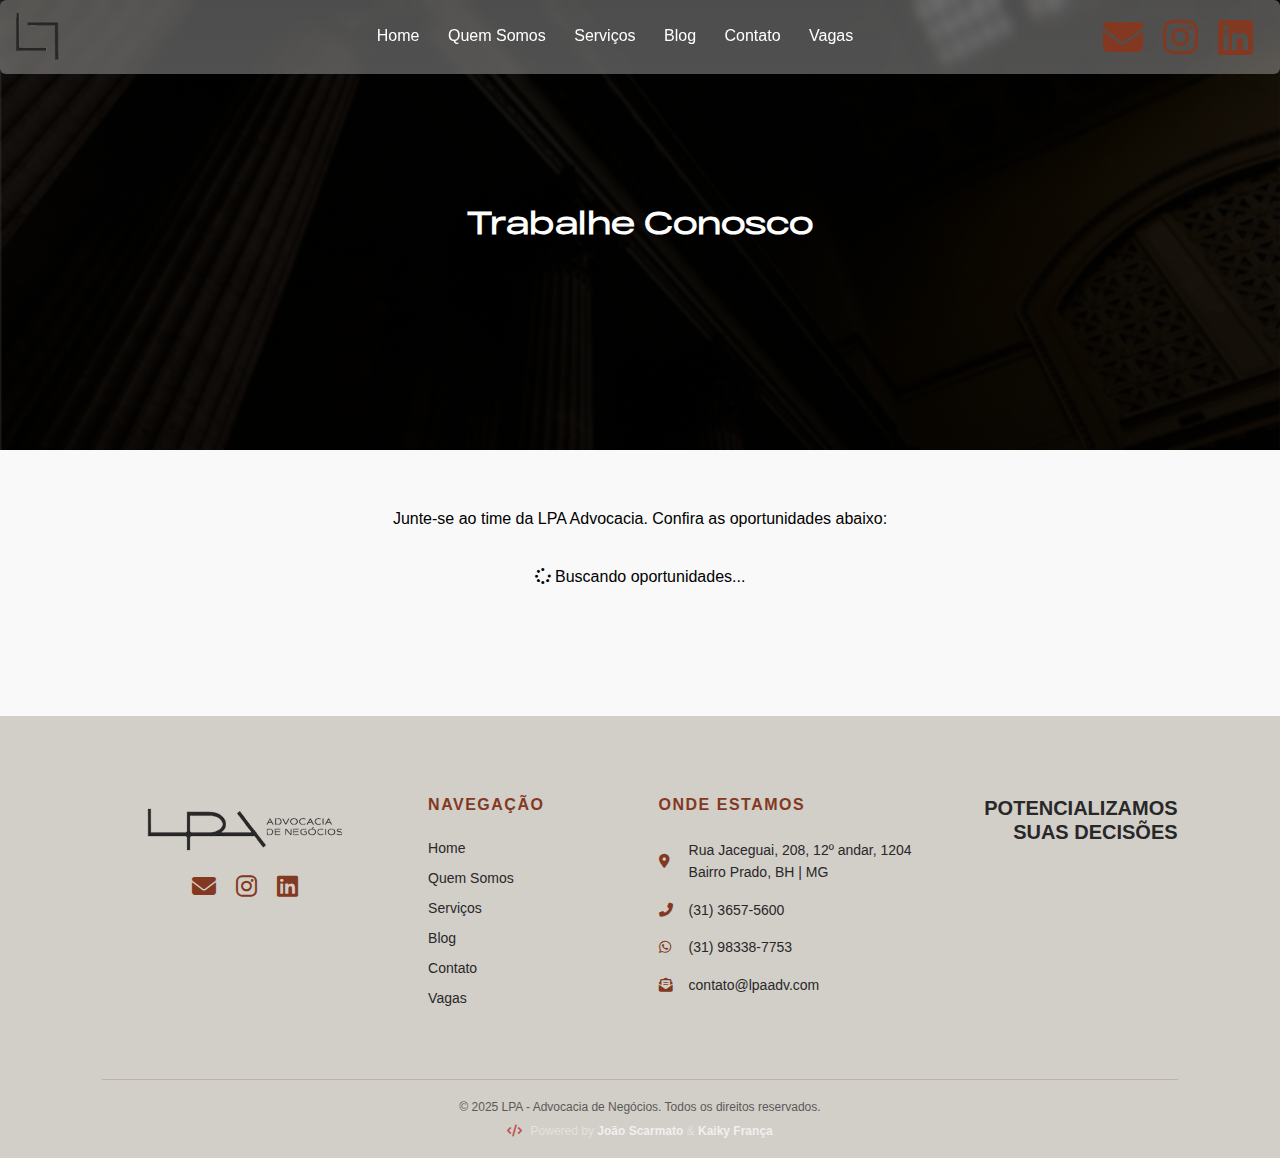
<file: Vagas.html>
<!DOCTYPE html>
<html lang="pt-br">

<head>
    <meta name="viewport" content="width=device-width, initial-scale=1.0">
    <meta charset="UTF-8">
    <title>Vagas | LPA – Advocacia Empresarial</title>

    <link rel="stylesheet" href="/static/style.css">
    <link rel="preconnect" href="https://fonts.googleapis.com">
    <link rel="preconnect" href="https://fonts.gstatic.com" crossorigin>
    <link href="https://fonts.googleapis.com/css2?family=DM+Serif+Text:ital@0;1&display=swap" rel="stylesheet">
    <link rel="stylesheet" href="https://cdnjs.cloudflare.com/ajax/libs/font-awesome/6.6.0/css/all.min.css">
    <link rel="icon" type="image/x-icon" href="../static/Imagens/logo.png">


</head>

<body>
    <section class="Sub-header">
        <nav>
            <a href="./index.html" class="logo-container">
                <img src="../static/Imagens/logo.png" class="logo-site logo-simbolo" alt="LPA Símbolo">
                <img src="../static/Imagens/logoLPA.png" class="logo-site logo-completa" alt="LPA Principal">
            </a>
            <div class="nav-links" id="navLinks">
                <i class="fas fa-times-circle" onclick="hideMenu()"></i>
                <ul>
                    <li><a href="./index.html">Home</a></li>
                    <li><a href="./About.html">Quem Somos</a></li>
                    <li><a href="./Servicos.html">Serviços</a></li>
                    <li><a href="./Blog.html">Blog</a></li>
                    <li><a href="./Contactus.html">Contato</a></li>
                    <li><a href="./Vagas.html">Vagas</a></li>
                </ul>
            </div>

            <i class="fas fa-bars" onclick="showMenu()"></i>

            <div class="header-icons">
                <a href="mailto:contato@lpaadv.com" title="Enviar E-mail">
                    <i class="fas fa-envelope"></i>
                </a>

                <a href="https://www.instagram.com/lpaadv" target="_blank" rel="noopener noreferrer" title="Instagram">
                    <i class="fab fa-instagram"></i>
                </a>

                <a href="https://www.linkedin.com/in/seuusuario" target="_blank" rel="noopener noreferrer"
                    title="LinkedIn">
                    <i class="fab fa-linkedin"></i>
                </a>
            </div>
        </nav>
        <h1 class="revelar">Trabalhe Conosco</h1>
    </section>

    <section class="vagas-container">
        <p style="text-align: center;">Junte-se ao time da LPA Advocacia. Confira as oportunidades abaixo:</p>

        <div id="vagas-loader" style="text-align: center; padding: 40px;">
            <i class="fas fa-spinner fa-spin"></i> Buscando oportunidades...
        </div>

        <div id="vagas-grid" class="vagas-grid"></div>
    </section>

    <div id="vagaModal" class="modal">
        <div class="modal-content">
            <span class="close-modal" onclick="closeVagaModal()">&times;</span>
            <div id="modal-vaga-body"></div>
            <hr style="margin: 25px 0; opacity: 0.2;">
            <p><strong>Interessado?</strong> Envie seu currículo para <b>vagas@lpaadv.com</b> informando o cargo no
                assunto.</p>
        </div>
    </div>

    <footer class="footer-lpa">
        <div class="footer-container">

            <div class="footer-col branding">
                <img src="/static/Imagens/logoLPA.png" class="footer-logo" alt="LPA Advocacia">
                <div class="footer-icons">
                    <a href="mailto:contato@lpaadv.com" title="E-mail"><i class="fas fa-envelope"></i></a>
                    <a href="https://instagram.com" target="_blank" title="Instagram"><i
                            class="fab fa-instagram"></i></a>
                    <a href="https://linkedin.com" target="_blank" title="LinkedIn"><i class="fab fa-linkedin"></i></a>
                </div>
            </div>

            <div class="footer-col links">
                <h4>Navegação</h4>
                <ul>
                    <li><a href="./index.html">Home</a></li>
                    <li><a href="./About.html">Quem Somos</a></li>
                    <li><a href="./Servicos.html">Serviços</a></li>
                    <li><a href="./Blog.html">Blog</a></li>
                    <li><a href="./Contactus.html">Contato</a></li>
                    <li><a href="./Vagas.html">Vagas</a></li>
                </ul>
            </div>

            <div class="footer-col contact-info">
                <h4>Onde Estamos</h4>
                <p><i class="fas fa-map-marker-alt"></i> Rua Jaceguai, 208, 12º andar, 1204<br>Bairro Prado, BH | MG</p>
                <p><i class="fas fa-phone-alt"></i> (31) 3657-5600</p>
                <p><i class="fab fa-whatsapp"></i> (31) 98338-7753</p>
                <p><i class="fas fa-envelope-open-text"></i> contato@lpaadv.com</p>
            </div>

            <div class="footer-col tagline">
                <p class="footer-slogan">Potencializamos<br>suas decisões</p>
            </div>

        </div>

        <div class="footer-bottom">
            <p>&copy; 2025 LPA - Advocacia de Negócios. Todos os direitos reservados.</p>
            <p class="dev-signature">
                <i class="fas fa-code"></i> Powered by
                <a href="https://github.com/CapGattsu" target="_blank" class="dev-link">João Scarmato</a> &
                <a href="https://github.com/GLKaiky" target="_blank" class="dev-link">Kaiky França</a>
            </p>
        </div>
    </footer>


    <script type="module">
        import { createClient } from 'https://cdn.skypack.dev/@sanity/client';

        const client = createClient({
            projectId: '6vs11ypf',
            dataset: 'production',
            useCdn: true,
            apiVersion: '2025-01-01',
        });

        let todasVagas = [];

        async function fetchVagas() {

            // Busca apenas documentos do tipo "vaga" onde "ativa" é verdadeiro
            const query = `*[_type == "vaga" && ativa == true] | order(_createdAt desc)`;

            try {
                todasVagas = await client.fetch(query);
                displayVagas(todasVagas);
            } catch (err) {
                console.error(err);
                document.getElementById('vagas-loader').innerText = "Erro ao carregar vagas.";
            }
        }

        function displayVagas(vagas) {
            const grid = document.getElementById('vagas-grid');
            const loader = document.getElementById('vagas-loader');
            loader.style.display = 'none';

            if (vagas.length === 0) {
                grid.innerHTML = "<p style='text-align:center;'>No momento não temos vagas abertas. Fique atento às nossas redes sociais!</p>";
                return;
            }

            grid.innerHTML = vagas.map(v => `
                <div class="vaga-card">
                    <div class="vaga-info">
                        <h3>${v.cargo}</h3>
                        <span><i class="fas fa-briefcase"></i> ${v.departamento}</span>
                    </div>
                    <button class="btn-vaga" onclick="openVaga('${v._id}')">Ver Detalhes</button>
                </div>
            `).join('');
        }

        window.openVaga = function (id) {
            const vaga = todasVagas.find(v => v._id === id);
            if (!vaga) return;

            const modal = document.getElementById('vagaModal');
            const body = document.getElementById('modal-vaga-body');

            const descricaoHtml = vaga.descricao.map(block => {
                return `<p>${block.children.map(c => c.text).join('')}</p>`;
            }).join('');

            body.innerHTML = `
                <span style="color: #833921; font-weight: bold; text-transform: uppercase;">${vaga.departamento}</span>
                <h2 style="font-family: 'DM Serif Text', serif; margin-top: 10px;">${vaga.cargo}</h2>
                <div style="margin-top: 20px;">${descricaoHtml}</div>
            `;

            modal.style.display = "block";
            document.body.style.overflow = "hidden";
        }

        window.closeVagaModal = function () {
            document.getElementById('vagaModal').style.display = "none";
            document.body.style.overflow = "auto";
        }

        window.onclick = function (event) {
            if (event.target == document.getElementById('vagaModal')) closeVagaModal();
        }

        fetchVagas();
    </script>
    <script src="../static/script.js"></script>
    <script>
        function showMenu() { document.getElementById("navLinks").style.right = "0"; }
        function hideMenu() { document.getElementById("navLinks").style.right = "-200px"; }
    </script>

    <script>
        window._digisac = {
            id: "5bb09685-c8ce-4cce-b59f-14b623806a70",
            payload: {
                startOpen: true,
            }
        }
    </script>
    <script src="https://webchat.digisac.app/embedded.js"></script>


</body>

</html>
</file>
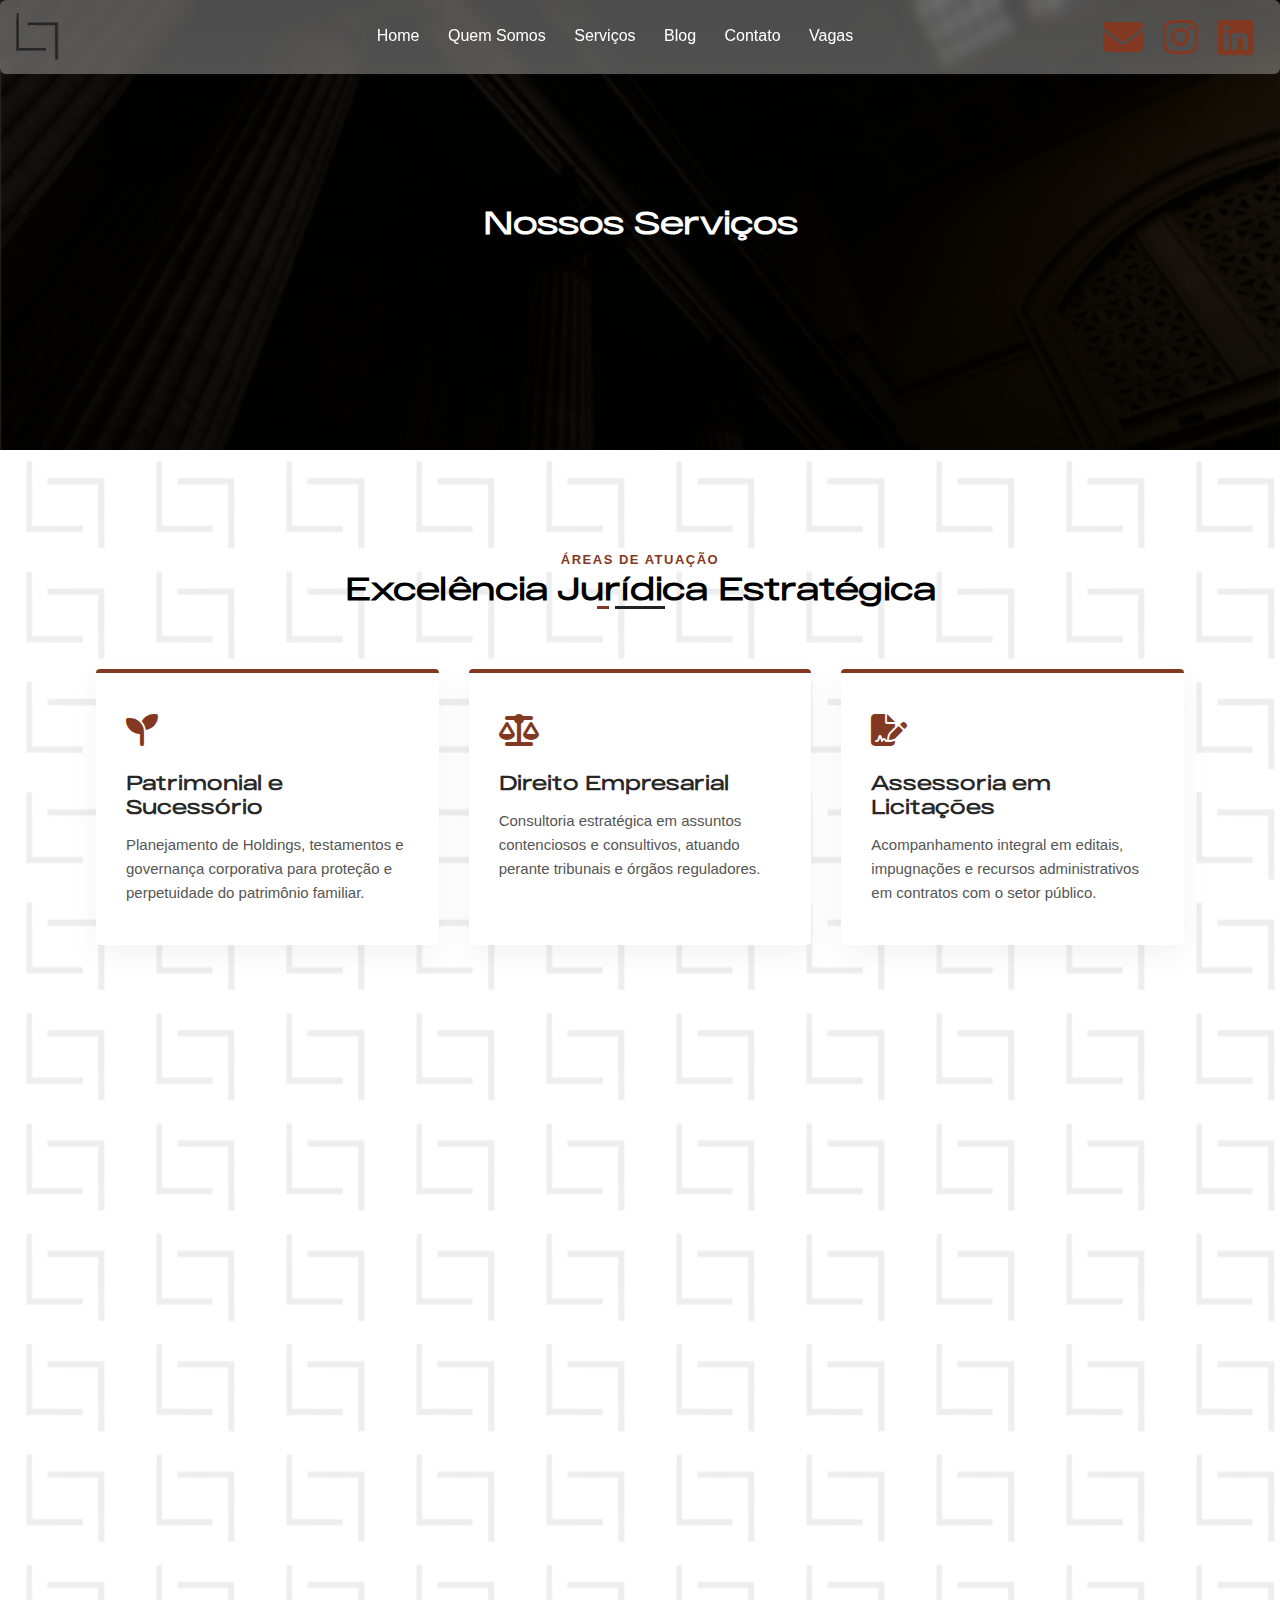
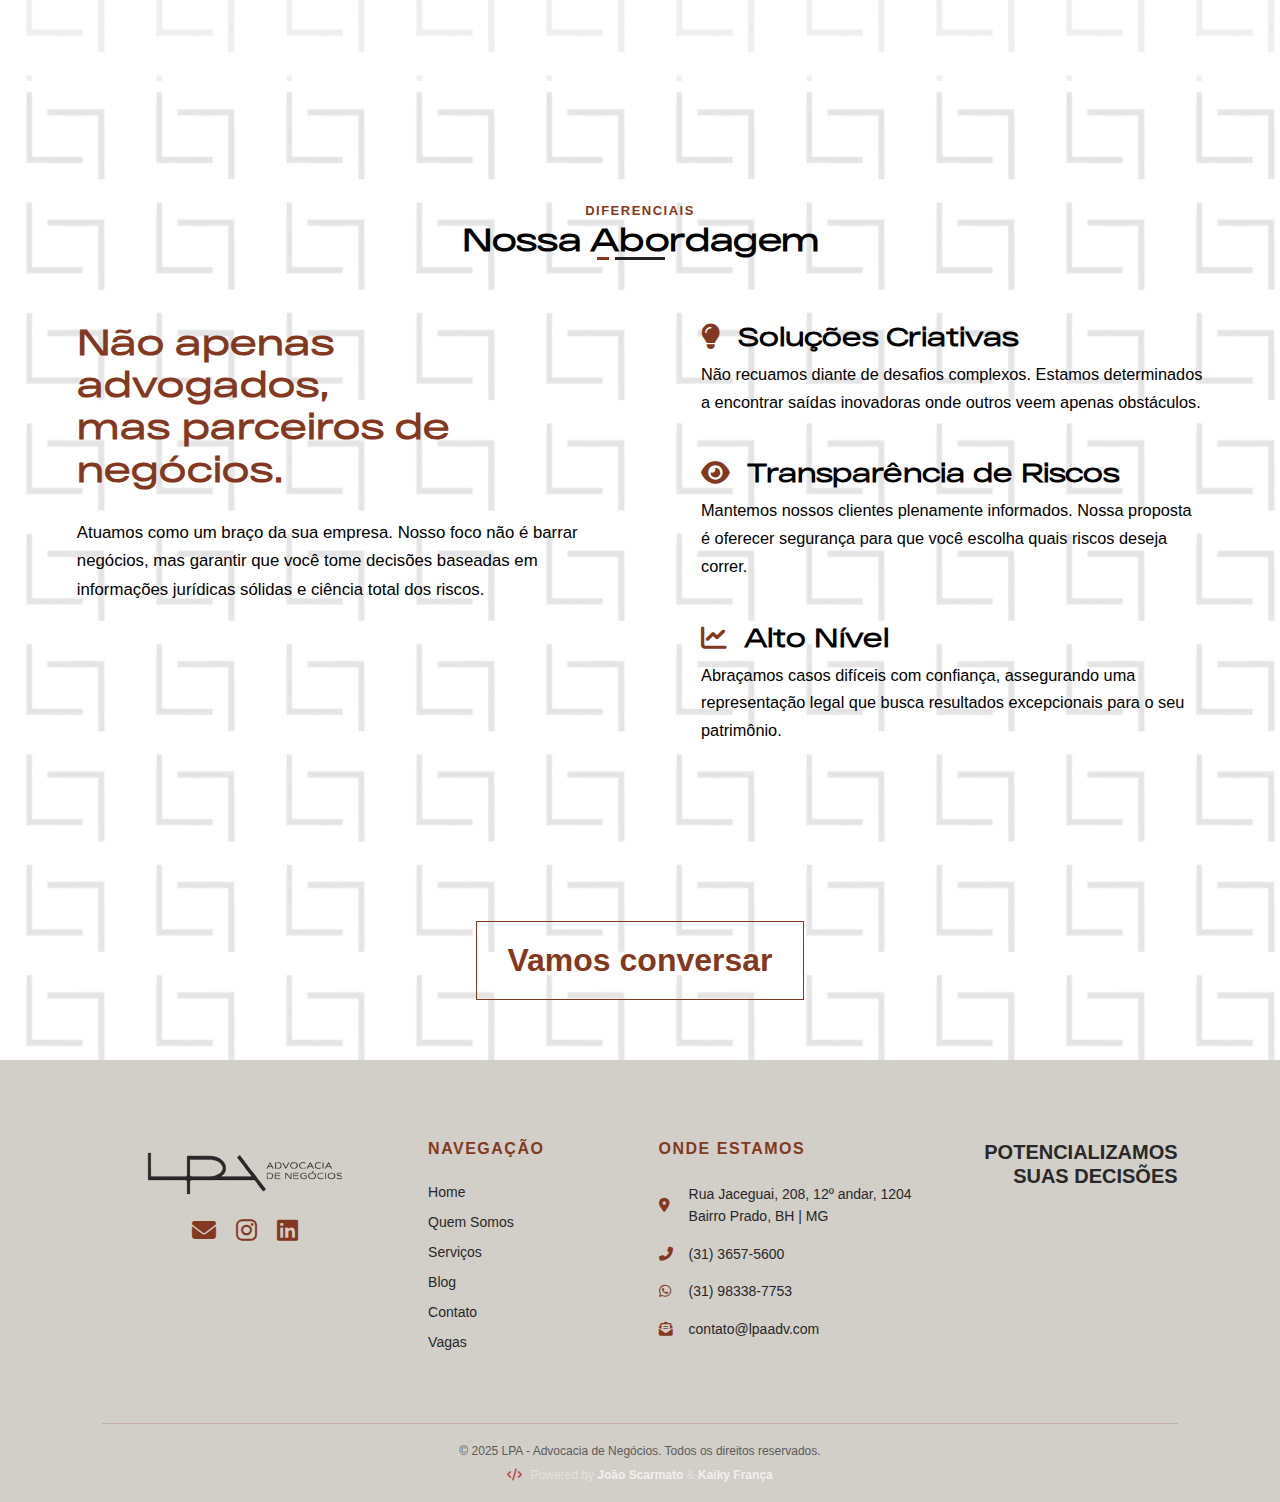
<file: template/Servicos.html>
<!DOCTYPE html>
<html lang="pt-br">

<head>

    <meta name="viewport" content="with=device-width, initial-scale=1.0">

    <meta charset="UTF-8">
    <title>LPA – Advocacia Empresarial</title>

    <link rel="stylesheet" href="/static/style.css">
    <link rel="preconnect" href="https://fonts.googleapis.com">
    <link rel="preconnect" href="https://fonts.gstatic.com" crossorigin>
    <link href="https://fonts.googleapis.com/css2?family=DM+Serif+Text:ital@0;1&display=swap" rel="stylesheet">
    <link rel="stylesheet" href="https://cdnjs.cloudflare.com/ajax/libs/font-awesome/6.6.0/css/all.min.css">
    <link rel="icon" type="image/x-icon" href="../static/Imagens/logo.png">

</head>

<body>

    <section class="Sub-header">

        <nav>
            <a href="./index.html" class="logo-container">
                <img src="../static/Imagens/logo.png" class="logo-site logo-simbolo" alt="LPA Símbolo">
                <img src="../static/Imagens/logoLPA.png" class="logo-site logo-completa" alt="LPA Principal">
            </a>

            <div class="nav-links" id="navLinks">
                <i class="fas fa-times-circle" onclick="hideMenu()"></i>
                <ul>
                    <li><a href="./index.html">Home</a></li>
                    <li><a href="./About.html">Quem Somos</a></li>
                    <li><a href="./Servicos.html">Serviços</a></li>
                    <li><a href="./Blog.html">Blog</a></li>
                    <li><a href="./Contactus.html">Contato</a></li>
                    <li><a href="./Vagas.html">Vagas</a></li>
                </ul>
            </div>

            <i class="fas fa-bars" onclick="showMenu()"></i>

            <div class="header-icons">
                <a href="mailto:contato@lpaadv.com" title="Enviar E-mail">
                    <i class="fas fa-envelope"></i>
                </a>

                <a href="https://www.instagram.com/lpaadv" target="_blank" rel="noopener noreferrer" title="Instagram">
                    <i class="fab fa-instagram"></i>
                </a>

                <a href="https://www.linkedin.com/in/seuusuario" target="_blank" rel="noopener noreferrer"
                    title="LinkedIn">
                    <i class="fab fa-linkedin"></i>
                </a>
            </div>

        </nav>

        <h1 class="revelar">Nossos Serviços</h1>

    </section>

    <section class="servicos-container section-bg">
        <div class="servicos-header">
            <span class="about-tag">ÁREAS DE ATUAÇÃO</span>
            <h1>Excelência Jurídica Estratégica</h1>
            <div class="especialista-line"></div>
        </div>

        <div class="servicos-grid">
            <div class="servico-card revelar">
                <div class="servico-icon"><i class="fas fa-seedling"></i></div>
                <h3>Patrimonial e Sucessório</h3>
                <p>Planejamento de Holdings, testamentos e governança corporativa para proteção e perpetuidade do
                    patrimônio familiar.</p>
            </div>

            <div class="servico-card revelar">
                <div class="servico-icon"><i class="fas fa-balance-scale"></i></div>
                <h3>Direito Empresarial</h3>
                <p>Consultoria estratégica em assuntos contenciosos e consultivos, atuando perante tribunais e órgãos
                    reguladores.</p>
            </div>

            <div class="servico-card revelar">
                <div class="servico-icon"><i class="fas fa-file-signature"></i></div>
                <h3>Assessoria em Licitações</h3>
                <p>Acompanhamento integral em editais, impugnações e recursos administrativos em contratos com o setor
                    público.</p>
            </div>

            <div class="servico-card revelar">
                <h3>Trabalhista Empresarial</h3>
                <div class="servico-icon"><i class="fas fa-user-tie"></i></div>
                <p>Foco preventivo para redução de passivos e contingências, com gestão personalizada de processos
                    judiciais célere.</p>
            </div>

            <div class="servico-card revelar">
                <div class="servico-icon"><i class="fas fa-file-contract"></i></div>
                <h3>Contratos</h3>
                <p>Estruturação e negociação de instrumentos complexos, focando em segurança jurídica e redução de
                    conflitos.</p>
            </div>

            <div class="servico-card revelar">
                <div class="servico-icon"><i class="fas fa-building"></i></div>
                <h3>Imobiliário</h3>
                <p>Assessoria especializada em incorporações, loteamentos, condomínios e operações de compra, venda e
                    locação.</p>
            </div>

            <div class="servico-card revelar">
                <div class="servico-icon"><i class="fas fa-hand-holding-usd"></i></div>
                <h3>Tributário</h3>
                <p>Visão profunda de riscos e benefícios, com foco em recuperação de créditos tributários em até 5 dias.
                </p>
            </div>

            <div class="servico-card revelar">
                <div class="servico-icon"><i class="fas fa-gavel"></i></div>
                <h3>Contencioso Cível</h3>
                <p>Representação estratégica em todas as instâncias e tribunais superiores (STJ/STF) com acompanhamento
                    proativo.</p>
            </div>
        </div>
    </section>

    <section class="info bg-padrao">
        <div class="servicos-header" style="margin-top: 60px;">
            <span class="about-tag">DIFERENCIAIS</span>
            <h1>Nossa Abordagem</h1>
            <div class="especialista-line"></div>
        </div>

        <div class="missao-container" style="padding-bottom: 80px;">
            <div class="missao-left">
                <h2 class="missao-titulo" style="font-size: 2.2rem;">
                    Não apenas advogados,<br>
                    mas parceiros de<br>
                    negócios.
                </h2>
                <p class="missao-texto">
                    Atuamos como um braço da sua empresa. Nosso foco não é barrar negócios,
                    mas garantir que você tome decisões baseadas em informações jurídicas sólidas
                    e ciência total dos riscos.
                </p>
            </div>

            <div class="missao-divider"></div>

            <div class="missao-right">
                <div class="missao-bloco">
                    <h3><i class="fas fa-lightbulb" style="color: #833921; margin-right: 10px;"></i> Soluções Criativas
                    </h3>
                    <p>
                        Não recuamos diante de desafios complexos. Estamos determinados a encontrar
                        saídas inovadoras onde outros veem apenas obstáculos.
                    </p>
                </div>

                <div class="missao-bloco">
                    <h3><i class="fas fa-eye" style="color: #833921; margin-right: 10px;"></i> Transparência de Riscos
                    </h3>
                    <p>
                        Mantemos nossos clientes plenamente informados. Nossa proposta é oferecer
                        segurança para que você escolha quais riscos deseja correr.
                    </p>
                </div>

                <div class="missao-bloco">
                    <h3><i class="fas fa-chart-line" style="color: #833921; margin-right: 10px;"></i> Alto Nível</h3>
                    <p>
                        Abraçamos casos difíceis com confiança, assegurando uma representação legal
                        que busca resultados excepcionais para o seu patrimônio.
                    </p>
                </div>
            </div>

        </div>
        <div style="display: flex; justify-content: center; width: 100%; margin-top: 40px;">
            <a href="https://api.whatsapp.com/send/?phone=5531983387753&text=Olá,%20gostaria%20de%20agendar%20uma%20consulta%20com%20os%20especialistas%20do%20LPA."
                target="_blank" class="hero-btn red-btn" style="display: inline-block; text-align: center; font-size: 200%;">
                Vamos conversar
            </a>
        </div>

    </section>

    <footer class="footer-lpa">
        <div class="footer-container">

            <div class="footer-col branding">
                <img src="/static/Imagens/logoLPA.png" class="footer-logo" alt="LPA Advocacia">
                <div class="footer-icons">
                    <a href="mailto:contato@lpaadv.com" title="E-mail"><i class="fas fa-envelope"></i></a>
                    <a href="https://instagram.com" target="_blank" title="Instagram"><i
                            class="fab fa-instagram"></i></a>
                    <a href="https://linkedin.com" target="_blank" title="LinkedIn"><i class="fab fa-linkedin"></i></a>
                </div>
            </div>

            <div class="footer-col links">
                <h4>Navegação</h4>
                <ul>
                    <li><a href="./index.html">Home</a></li>
                    <li><a href="./About.html">Quem Somos</a></li>
                    <li><a href="./Servicos.html">Serviços</a></li>
                    <li><a href="./Blog.html">Blog</a></li>
                    <li><a href="./Contactus.html">Contato</a></li>
                    <li><a href="./Vagas.html">Vagas</a></li>
                </ul>
            </div>

            <div class="footer-col contact-info">
                <h4>Onde Estamos</h4>
                <p><i class="fas fa-map-marker-alt"></i> Rua Jaceguai, 208, 12º andar, 1204<br>Bairro Prado, BH | MG</p>
                <p><i class="fas fa-phone-alt"></i> (31) 3657-5600</p>
                <p><i class="fab fa-whatsapp"></i> (31) 98338-7753</p>
                <p><i class="fas fa-envelope-open-text"></i> contato@lpaadv.com</p>
            </div>

            <div class="footer-col tagline">
                <p class="footer-slogan">Potencializamos<br>suas decisões</p>
            </div>

        </div>

        <div class="footer-bottom">
            <p>&copy; 2025 LPA - Advocacia de Negócios. Todos os direitos reservados.</p>
            <p class="dev-signature">
                <i class="fas fa-code"></i> Powered by
                <a href="https://github.com/CapGattsu" target="_blank" class="dev-link">João Scarmato</a> &
                <a href="https://github.com/GLKaiky" target="_blank" class="dev-link">Kaiky França</a>
            </p>
        </div>
    </footer>

    <script src="../static/script.js"></script>

            <script>
            window._digisac = {
                id: "5bb09685-c8ce-4cce-b59f-14b623806a70",
                payload: {
                    startOpen: true,
                }
            }
        </script>
        <script src="https://webchat.digisac.app/embedded.js"></script>

</body>

</html>
</file>
<file: static/style.css>
@font-face {
    font-family:'RF Dewi Expanded' ;
    src: url('./fonts/RFDewiExpanded-Regular.woff') format('woff'),
         url('./fonts/RFDewiExpanded-Regular.woff2') format('woff2');
    
    font-weight: normal;
    font-style: normal;
}

/* Reset básico para remover margens e paddings padrão e definir a fonte */
* {
    margin: 0;
    padding: 0;
    box-sizing: border-box;
    font-family: 'Comme', sans-serif;
} 

h1, h2, h3, .vaga-info h3, .servico-card h3 {
    font-family: 'RF Dewi Expanded', sans-serif;
    font-weight: 700; /* Bold */
}

body {
    overflow-x: hidden; /* Corta qualquer coisa que tente fugir para a direita */
    width: 100%;
}

/* Configuração do cabeçalho com altura mínima, largura total e imagem de fundo */
.header {
    min-height: 100vh;
    width: 100%;
    background-image: linear-gradient(rgba(0, 0, 0, 0.7), rgba(0, 0, 0, 0.7)), url('./Imagens/cidade.jpg');
    background-position: center;
    background-size: cover;
    position: relative;
}

/* ÍCONES */
.header-icons {
    display: flex;
    gap: 20px;
    /* Ajuste o espaçamento aqui */
    margin: 15px 25px;
    align-items: center;
}

/* Link que envolve o ícone */
.header-icons a {
    text-decoration: none;
    color: #833921;
    /* Garante que a cor seja aplicada ao link */
    display: flex;
    justify-content: center;
    align-items: center;
    transition: 0.3s ease;
}

/* O ícone em si */
.header-icons i {
    font-size: 40px;
    /* Tamanho real do ícone */
    color: #833921;
    /* Cor de segurança */
}

/* Efeito Hover no link (mais estável que no i) */
.header-icons a:hover {
    transform: scale(1.1);
    color: #b4161b;
    /* Opcional: muda para o vermelho LPA no hover */
}


/* Configuração do menu de navegação com alinhamento flexível */
nav {
    display: flex;
    padding: 10px 6%;
    justify-content: space-between;
    align-items: center;
    background: linear-gradient(to bottom,
            rgba(255, 255, 255, 0.3),
            rgba(200, 200, 200, 0.4));
    backdrop-filter: blur(6px);
    /* cria o efeito de névoa */
    -webkit-backdrop-filter: blur(6px);
    padding: 2px;
    border-radius: 6px;
    border: none;
    outline: none;

    position: relative;
}

.logo-container {
    position: relative;
    display: inline-block;
    width: 150px;
    /* Ajuste para o tamanho da sua logo principal */
    height: 60px;
    /* Ajuste para a altura da sua logo principal */
}

.logo-site {
    position: absolute;
    top: 0;
    left: 0;
    width: 100%;
    height: auto;
    transition: all 0.6s cubic-bezier(0.4, 0, 0.2, 1);
    /* Transição fluida e moderna [cite: 57, 432] */
    backface-visibility: hidden;
}

/* Estado inicial: Símbolo visível, Completa oculta */
.logo-simbolo {
    width: 70px;
    height: auto;
    opacity: 1;
    transform: rotate(0deg);
}

.logo-completa {
    width: 140%;
    height: auto;
    opacity: 0;
    transform: rotate(-180deg);
    /* Começa rotacionada para o efeito de giro */
}

/* Efeito ao passar o mouse (Hover) */
.logo-container:hover .logo-simbolo {
    opacity: 0;
    transform: rotate(180deg);
    /* Gira e desaparece */
}

.logo-container:hover .logo-completa {
    opacity: 1;
    transform: rotate(0deg);
    /* Gira e aparece */
}

/* Define o tamanho do logotipo no menu */
nav img {
    width: 100px;
    height: auto;
}

/* Configuração dos links do menu com alinhamento à direita */
.nav-links {
    flex: 1;
    text-align: center;
}

/* Estilo dos itens do menu */
.nav-links ul li {
    list-style: none;
    display: inline-block;
    padding: 8px 12px;
    position: relative;
}

/* Estilo dos links do menu */
.nav-links ul li a {
    color: #fff;
    text-decoration: none;
    font-size: 16px;
}

/* Efeito de sublinhado animado ao passar o mouse nos links */
.nav-links ul li::after {
    content: '';
    width: 0%;
    height: 2px;
    background: #833921;
    display: block;
    margin: auto;
    transition: 0.3s;
}

.nav-links ul li:hover::after {
    width: 100%;
}



/* Configuração do slider (Swiper) */
.swiper {
    width: 100%;
    height: 100vh;
    position: relative;
}

/* Centraliza os itens dentro de cada slide */
.swiper-slide {
    display: flex;
    align-items: center;
    justify-content: center;
}

/* Configuração da paginação do slider */
.swiper-pagination {
    bottom: 10px !important;
}

/* Configuração da caixa de texto no banner */
.text-box {
    width: 80%;
    color: #D2CEC8;
    position: absolute;
    top: 40%;
    left: 45%;
    transform: translate(-50%, -50%);
    text-align: absolute;
    padding: 0 0 0 5vw;
}



/* Estilo do título principal no banner */
.text-box h1 {
    font-size: 62px;
    color: #833921;
}

/* Estilo do subtítulo principal no banner */
.text-box h2 {
    font-size: 65px;
    color: #fff;
    margin-top: 20px;
    max-width: 100%;
    /* largura máxima do bloco de texto */
}

/* Estilo do parágrafo no banner */
.text-box p {
    margin-top: 20px;
    margin-bottom: 20px;
    align-self: auto;
    font-size: 22px;
    color: #fff;
    max-width: 650px;
    /* largura máxima do bloco de texto */
}

/* Estilo do botão principal */
.hero-btn {
    margin-top: 5%;
    display: inline-block;
    text-decoration: none;
    color: black;
    border: 1px solid #fff;
    padding: 20px 30px;
    font-size: 13px;
    background: white;
    position: relative;
    cursor: pointer;
    font-weight: bold;
}

/* Efeito de hover no botão principal */
.hero-btn:hover {
    border: 1px solid #833921;
    background: #833921;
    transition: 0.3s;
}

/* Configuração do ícone de menu para dispositivos móveis */
nav .fa-bars,
nav .fa-times-circle {
    display: none;
}

/* ---- Seção Sobre Nós ----*/

.info {
    position: relative;
    padding: 60px 6vw;
    background-color: #ffffff;
    /* fundo base branco */
    overflow: hidden;
}

/* padrão da logo passando por trás de tudo */
.info::before {
    content: "";
    position: absolute;
    inset: 0;
    /* top:0; right:0; bottom:0; left:0 */
    background-image: url("./Imagens/logo.png");
    /* logo em PNG */
    background-repeat: repeat;
    /* repete infinitamente */
    background-size: 130px;
    /* ajuste o tamanho do padrão */
    opacity: 0.09;
    /* controla o “alfa” da logo */
    z-index: 0;

}

/* garante que imagem, título, texto e botão fiquem por cima */
.info>* {
    position: relative;
    z-index: 1;
}

.sobre-conteudo {
    display: flex;
    align-items: center;
    gap: 40px;
}

/* --- Imagem --- */

.sobre-imagem img {
    width: 550px;
    border-radius: 12px;
    object-fit: cover;
}

/* --- Título e linha decorativa --- */

.sobre-texto h2 {
    font-size: 2rem;
    font-weight: 700;
    color: #833921;
    margin-bottom: 10px;
}

.decoracao {
    width: 120px;
    height: 4px;
    background: linear-gradient(to right, #833921 60%, #000 40%);
    margin-bottom: 25px;
}

/* --- Texto --- */

.sobre-texto p {
    font-size: 1rem;
    line-height: 1.7;
    color: #000;
    margin-bottom: 30px;
    max-width: 550px;
}

.bg-padrao {
    position: relative;
    background-color: #ffffff;
    overflow: hidden;
}

.bg-padrao::before {
    content: "";
    position: absolute;
    inset: 0;
    background-image: url('./Imagens/logo.png');
    background-repeat: repeat;
    background-size: 130px;
    opacity: 0.12;
    /* transparência ideal para o efeito suave */
    z-index: 0;
}

/* Conteúdo vem por cima do padrão */
.bg-padrao>* {
    position: relative;
    z-index: 1;
}


/* --- Botão --- */

.btn-sobre {
    display: inline-block;
    padding: 12px 28px;
    background: #e6e6e6;
    border: 1px solid #000;
    text-decoration: none;
    color: #000;
    font-weight: 700;
    /* deixa o texto em negrito */
    border-radius: 5px;
}

.btn-sobre:hover {
    border: 1px solid #833921;
    background: #833921;
    transition: 0.3s;
}

/* ---- Seção de Advogados ----*/

/* Configuração da seção de instalações */
.advogados {
    width: 80%;
    margin: auto;
    text-align: center;
    padding-top: 100px;
}

.advogados h1 {
    margin-bottom: 20px;
    color: #833921;
    padding: 0;
}

.icon-circle {
    width: 140px;
    height: 140px;
    background-color: #833921;
    border-radius: 50%;
    display: flex;
    align-items: center;
    justify-content: center;
    transition: 0.3s ease;
}

/* ícone grande de topo */
.icon-top {
    display: flex;
    justify-content: center;
    margin-bottom: 20px;
}

/* círculo grande */
.icon-top .icon-circle {
    width: 140px;
    height: 140px;
    background-color: #833921;
    border-radius: 50%;
    display: flex;
    justify-content: center;
    align-items: center;
}

/* ícone dentro do círculo */
.icon-top img {
    width: 80px;
    height: 80px;
}

/* Ajuste do ícone dentro do círculo */
.icon-circle img {
    width: 90px;
    height: 90px;
}

/* Efeito hover */
.icon-circle:hover {
    transform: scale(1.07);
    background-color: #833921;
}



.icon-bot {
    display: flex;
    justify-content: center;
    align-items: center;
    gap: 40px;
    flex-wrap: wrap;
    margin-top: 40px;
}

/* NOSSA MISSAO */
.sec-missao {
    background-color: #191919;
    color: #ffffff;
    padding: 80px 8vw;
}

/* CONTAINER EM DUAS COLUNAS */
.missao-container {
    display: flex;
    align-items: flex-start;
    gap: 60px;
}

/* ESQUERDA */
.missao-left {
    flex: 1;
}

.missao-label {
    font-size: 1.4rem;
    font-weight: 700;
    margin-bottom: 20px;
}

.missao-titulo {
    font-size: 2.8rem;
    line-height: 1.2;
    color: #833921;
    margin-bottom: 30px;
}

.missao-texto {
    font-size: 1.05rem;
    line-height: 1.7;
}

/* DIVISOR */
.missao-divider {
    width: 2px;
    background-color: #833921;
    height: 100%;
    align-self: stretch;
}

/* DIREITA */
.missao-right {
    flex: 1;
    display: flex;
    flex-direction: column;
    gap: 40px;
}

.missao-bloco h3 {
    font-size: 1.6rem;
    font-weight: 700;
    margin-bottom: 10px;
}

.missao-bloco p {
    font-size: 1.02rem;
    line-height: 1.7;
}



/*---- Comentarios ----*/

/* Configuração da seção de comentários */
.Comentarios {
    text-align: center;
    font-size: 1rem;
    font-weight: 700;
    letter-spacing: 2px;
    color: #833921;
    /* marrom terroso */
    margin-bottom: 10px;
}

.comentarios h1 {
    text-align: center;
    font-size: 2rem;
    font-weight: 800;
    color: #833921;
    line-height: 1.4;
}

.comentarios h2 {
    text-align: center;
    font-size: 2rem;
    font-weight: 800;
    color: #000000;
    line-height: 1.4;
}

/* SECTION */
.agendamento-section {
    background-color: #833921;
    /* marrom elegante */
    padding: 70px 20px;
    text-align: center;
}

/* TÍTULO */
.agendamento-title {
    font-size: 2.2rem;
    font-weight: 800;
    color: #ffffff;
    margin-bottom: 10px;
}

/* SUBTÍTULO */
.agendamento-subtitle {
    font-size: 1.1rem;
    color: #e6e6e6;
    margin-bottom: 30px;
}

/* BOTÃO */
.agendamento-btn {
    display: inline-block;
    padding: 12px 32px;
    background: #e6e6e6;
    color: #000000;
    font-weight: 700;
    text-decoration: none;
    border: 1px solid #000;
    border-radius: 4px;
    transition: 0.3s ease-in-out;
}

/* Hover opcional */
.agendamento-btn:hover {
    background: #ffffff;
}


/* ---- Contact ----*/

.mapas {
    width: 100%;
    margin: auto;
    padding-top: 50px;
    display: flex;
    justify-content: center;
    flex-wrap: wrap;
    gap: 20px;
}

.mapas-col {
    flex: 1 1 30%;
    max-width: 32%;
    border-radius: 10px;
    overflow: hidden;
}



/* Configuração da seção de contato */
.Contact {
    margin: 100px auto;
    width: 80%;
    background-image: linear-gradient(rgba(0, 0, 0, 0.7), rgba(0, 0, 0, 0.7)), url(./Imagens/banner2.jpg);
    background-position: center;
    background-size: cover;
    border-radius: 10px;
    text-align: center;
    padding: 100px 0;
}

/* Estilo do título na seção de contato */
.Contact h1 {
    color: #fff;    
    margin-bottom: 40px;
    padding: 0;
}

/* FUNDO COM PADRÃO */
.contato-bg {
    position: relative;
    padding: 100px 0;
    background-color: #fff;
    overflow: hidden;
}

.contato-bg::before {
    content: "";
    position: absolute;
    inset: 0;
    background-image: url("./Imagens/logo.png");
    background-repeat: repeat;
    background-size: 130px;
    opacity: 0.08;
    z-index: 0;
}

/* CONTAINER CENTRAL */
.contato-wrapper {
    position: relative;
    z-index: 1;
    width: 80%;
    margin: auto;
    display: flex;
    justify-content: center;
}

/* MAPA */
.contato-mapa-card {
    position: relative;
    width: 900px;
    height: 450px;
    margin: 0 auto;
    border-radius: 20px;
    overflow: hidden;
    box-shadow: 0 20px 50px rgba(0,0,0,0.15);
}

.contato-mapa-card iframe {
    width: 100%;
    height: 100%;
    border: none;
}

/* HOVER */
.contato-mapa-card:hover {
    box-shadow: 0 25px 60px rgba(0,0,0,0.25);
    transform: translateY(-6px);
}

/* CARD SOBREPOSTO */
.contato-card {
    position: absolute;
    bottom: 30px;
    left: 30px;
    background-color: #833921;
    color: #fff;
    padding: 25px 30px;
    border-radius: 16px;
    width: 300px;
    box-shadow: 0 15px 40px rgba(0,0,0,0.3);
    transition: transform 0.3s ease;
}

.contato-card:hover {
    transform: translateY(-6px);
}

.contato-card i {
    font-size: 32px;
    margin-bottom: 10px;
}

.contato-card h3 {
    font-size: 20px;
    margin-bottom: 10px;
}

.contato-card p {
    font-size: 14px;
    line-height: 1.5;
    margin-bottom: 10px;
}

.contato-card span {
    display: block;
    font-size: 14px;
    opacity: 0.9;
}


/*---- footer ----*/

.footer-lpa {
    background-color: #D2CEC8;
    /* Cinza Institucional cite: 319, 423 */
    padding: 80px 8vw 20px;
    color: #282828;
    /* Preto Institucional cite: 322, 415 */
}

.footer-container {
    display: grid;
    grid-template-columns: 1.5fr 1fr 1.5fr 1fr;
    /* Quatro colunas equilibradas */
    gap: 40px;
    max-width: 1200px;
    margin: 0 auto;
    align-items: start;
}

/* Estilo para os Títulos das Colunas */
.footer-col h4 {
    font-size: 16px;
    text-transform: uppercase;
    color: #833921;
    /* Ferrugem Institucional cite: 316, 407 */
    margin-bottom: 25px;
    letter-spacing: 1.5px;
}

/* Links Rápidos */
.footer-col ul {
    list-style: none;
}

.footer-col ul li {
    margin-bottom: 12px;
}

.footer-col ul li a {
    text-decoration: none;
    color: #282828;
    font-size: 14px;
    transition: 0.3s;
}

.footer-col ul li a:hover {
    color: #833921;
    padding-left: 5px;
}

/* Informações de Contato */

/* SECTION BASE */
.contato-section {
    width: 100%;
    padding: 100px 0;
}

.contato-wrapper {
    width: 80%;
    margin: auto;
    display: flex;
    justify-content: center;
    align-items: flex-start;
    gap: 60px;
}

/* TEXTO */
.contato-text {
    flex: 1;
}

.contato-tag {
    font-size: 12px;
    letter-spacing: 2px;
    color: #999;
    text-transform: uppercase;
}

.contato-text h2 {
    font-size: 48px;
    font-weight: 500;
    margin: 20px 0;
    color: #333;
}

.contato-text p {
    font-size: 16px;
    color: #777;
    max-width: 420px;
    line-height: 1.6;
}

/* FORMULÁRIO */

.contato-bg {
    position: relative;
    width: 100%;
    background-color: #ffffff;
    overflow: hidden;
}

.contato-bg::before {
    content: "";
    position: absolute;
    inset: 0;
    background-image: url("./Imagens/logo.png");
    background-repeat: repeat;
    background-size: 130px;
    opacity: 0.08;
    z-index: 0;
}

/* CONTEÚDO ACIMA DO FUNDO */
.contato-section {
    position: relative;
    z-index: 1;
    width: 100%;
    padding: 100px 0;
}

/* MANTÉM PADRÃO CENTRAL */
.contato-wrapper {
    width: 80%;
    margin: auto;
    display: flex;
    justify-content: space-between;
    gap: 60px;
}

.contato-form {
    flex: 1;
    padding: 50px;
}

.contato-form form {
    display: flex;
    flex-direction: column;
}

.contato-form label {
    font-size: 12px;
    color: #555;
    margin-bottom: 6px;
    text-transform: uppercase;
}

.contato-form input,
.contato-form textarea {
    width: 100%;
    padding: 14px 18px;
    border: none;
    border-radius: 999px;
    margin-bottom: 25px;
    outline: none;
    font-size: 14px;
}

.contato-form textarea {
    border-radius: 20px;
    resize: none;
}

/* BOTÃO */
.contato-form button {
    align-self: flex-start;
    background-color: #444;
    color: #fff;
    border: none;
    padding: 12px 26px;
    border-radius: 999px;
    cursor: pointer;
    transition: 0.3s ease;
}

.contato-form button:hover {
    background-color: #833921;
}

.contact-info p {
    font-size: 14px;
    line-height: 1.6;
    margin-bottom: 15px;
    display: flex;
    align-items: center;
    gap: 12px;
}

.contact-info i {
    color: #833921;
    width: 18px;
}

/* Tagline Oficial */
.footer-slogan {
    font-size: 20px;
    font-weight: 700;
    text-align: right;
    text-transform: uppercase;
    color: #282828;
    line-height: 1.2;
}

.branding {
    display: flex;
    flex-direction: column;
    /* Um embaixo do outro */
    align-items: center;
    /* ALINHAMENTO CENTRAL (Horizontal) */
    text-align: center;
    gap: 15px;
    /* Espaço entre logo e ícones */
}

.footer-icons {
    display: flex;
    justify-content: center;
    /* Garante que a linha de ícones também se centralize */
    gap: 20px;
    /* Espaço entre um ícone e outro */
    width: 100%;
    /* Ocupa a largura total da coluna para centralizar */
}

.footer-logo {
    display: block;
    width: 200px;
    /* Ajuste o tamanho conforme necessário */
    height: auto;
}

/* ESTILO DOS LINKS DOS ÍCONES */
.footer-icons a {
    text-decoration: none;
    /* Remove sublinhado */
    display: flex;
    align-items: center;
    justify-content: center;
    transition: transform 0.3s ease;
    /* Suaviza o movimento no hover */
}

/* ESTILO DOS ÍCONES (FontAwesome) */
.footer-icons i {
    color: #833921;
    /* Cor Ferrugem Institucional [cite: 316, 407] */
    font-size: 24px;
    /* Tamanho discreto e profissional */
    transition: color 0.3s ease;
}

/* EFEITO AO PASSAR O MOUSE */
.footer-icons a:hover {
    transform: translateY(-5px);
    /* Leve elevação [cite: 310] */
}

.footer-icons a:hover i {
    color: #282828;
    /* Muda para o Preto Institucional no hover [cite: 322, 415] */
}

/* Rodapé Inferior (Direitos Autorais) */
.footer-bottom {
    margin-top: 60px;
    padding-top: 20px;
    border-top: 1px solid rgba(131, 57, 33, 0.2);
    text-align: center;
}

.footer-bottom p {
    font-size: 12px;
    opacity: 0.7;
}



/* ---- Pagina About Us ----*/


/* ============================================================
   AJUSTES DE RESPONSIVIDADE ESPECÍFICOS (ABOUT US & FOOTER)
   ============================================================ */

@media (max-width: 992px) {
    /* Ajusta as linhas da página Quem Somos */
    .about-row, .about-row.reverse {
        flex-direction: column !important; /* Empilha texto e imagem */
        text-align: center;
        gap: 40px;
        margin-bottom: 80px;
    }

    .about-text {
        max-width: 100%;
        order: 2; /* Texto embaixo */
    }

    .about-image {
        max-width: 100%;
        order: 1; /* Imagem em cima no mobile */
    }

    .about-line {
        margin: 0 auto 25px; /* Centraliza a linha decorativa */
    }

    /* Ajuste do Especialista Jurídico */
    .especialista-header h2 {
        font-size: 30px;
    }
}

@media (max-width: 768px) {
    /* Navbar Mobile Fix */
    .Sub-header h1 {
        font-size: 32px;
        margin-top: 15%;
    }

    /* Esconde ícones do header em telas muito pequenas para não quebrar o layout */
    .header-icons {
        display: none;
    }

    /* Ajuste do Footer Bottom (Assinatura e Direitos) */
    .footer-bottom {
        flex-direction: column;
        gap: 15px;
    }

    .dev-signature {
        font-size: 11px !important;
    }
}

/* Ajuste para a Logo no Mobile */
@media (max-width: 480px) {
    .logo-container {
        width: 100px;
    }
    
    .logo-simbolo {
        width: 45px;
    }

    .about-text h1 {
        font-size: 26px;
    }
}

/* Configuração do cabeçalho da página "About Us" */
.Sub-header {
    height: 50vh;
    width: 100%;
    background-image: linear-gradient(rgba(0, 0, 0, 0.7), rgba(0, 0, 0, 0.7)), url('./Imagens/banner.png');
    background-position: center;
    background-size: cover;
    text-align: center;
    color: #fff;
}

/* Estilo do título no cabeçalho da página "About Us" */
.Sub-header h1 {
    margin-top: 10%;
}

/* ===== ABOUT US ===== */

.about-us {
    width: 100%;
    max-width: 1300px;
    margin: 0 auto;
    padding: 120px 6vw;
}

/* linha principal */
.about-row {
    display: flex;
    align-items: center;
    justify-content: space-between;
    gap: 80px;
    margin-bottom: 140px;
}

/* inverte layout */
.about-row.reverse {
    flex-direction: row-reverse;
}

/* texto */
.about-text {
    flex: 1;
    max-width: 520px;
}

/* tag pequena */
.about-tag {
    font-size: 13px;
    letter-spacing: 1.5px;
    color: #833921;
    font-weight: 600;
}

/* título */
.about-text h1 {
    font-size: 36px;
    margin: 15px 0 20px;
    color: #222;
}

/* linha decorativa */
.about-line {
    width: 40px;
    height: 3px;
    background-color: #833921;
    margin-bottom: 25px;
}

/* parágrafo */
.about-text p {
    font-size: 16px;
    line-height: 1.7;
    color: #555;
    margin-bottom: 30px;
}

/* imagem */
.about-image {
    flex: 1;
    display: flex;
    justify-content: center;
}

.about-image img {
    width: 100%;
    max-width: 420px;
    border-radius: 18px;
}

/* Estilo do botão vermelho */
.red-btn {
    border: 1px solid #833921;
    background: transparent;
    color: #833921;
}

/* Efeito de hover no botão vermelho */
.red-btn:hover {
    color: #fff;
}

/* ===== ESPECIALISTA ===== */

.especialista {
    width: 100%;
    max-width: 1300px;
    margin: 0 auto;
    padding: 120px 6vw;
    text-align: center;
}

/* topo */
.especialista-header {
    margin-bottom: 80px;
}

.especialista-tag {
    font-size: 13px;
    letter-spacing: 1.5px;
    color: #833921;
    font-weight: 600;
}

.especialista-header h2 {
    font-size: 40px;
    color: #222;
    margin: 15px 0 20px;
}

/* linha decorativa */
.especialista-line {
    width: 50px;
    height: 3px;
    background-color: #222;
    margin: 0 auto;
    position: relative;
}

.especialista-line::before {
    content: "";
    position: absolute;
    left: -18px;
    top: 0;
    width: 12px;
    height: 3px;
    background-color: #833921;
}

/* card */
.especialista-card {
    width: 100%;
    max-width: 380px;
    margin: 0 auto;
    border-radius: 16px;
    overflow: hidden;
    background-color: #fff;
    box-shadow: 0 20px 40px rgba(0, 0, 0, 0.08);
}

/* imagem */
.especialista-card img {
    width: 100%;
    display: block;
}

/* faixa inferior */
.especialista-info {
    background-color: #2a2a2a;
    padding: 22px;
}

.especialista-info h3 {
    color: #fff;
    font-size: 20px;
    margin-bottom: 6px;
}

.especialista-info p {
    color: #ccc;
    font-size: 14px;
}

/* ===== HOVER DO CARD DO ESPECIALISTA ===== */

.especialista-card {
    transition: transform 0.4s ease, box-shadow 0.4s ease;
}

/* efeito ao passar o mouse */
.especialista-card:hover {
    transform: translateY(-12px);
    box-shadow: 0 30px 60px rgba(0, 0, 0, 0.18);
}

/* faixa inferior reage no hover */
.especialista-card:hover .especialista-info {
    background-color: #833921;
    transition: background-color 0.4s ease;
}

/* nome ganha leve destaque */
.especialista-card:hover .especialista-info h3 {
    letter-spacing: 0.5px;
    transition: letter-spacing 0.4s ease;
}

/* ===== FUNDO FULL WIDTH ===== */
.section-bg {
    position: relative;
    width: 100%;
    background-color: #ffffff;
    overflow: hidden;
}

/* padrão da logo em TODA a largura da tela */
.section-bg::before {
    content: "";
    position: absolute;
    inset: 0;
    background-image: url("./Imagens/logo.png");
    background-repeat: repeat;
    background-size: 130px;
    opacity: 0.08;
    z-index: 0;
}

/* conteúdo sempre acima do fundo */
.section-bg>* {
    position: relative;
    z-index: 1;
}


/* ---- Pagina de Serviços ----*/

.servicos-container {
    width: 100%;
    padding: 100px 0;
    /* Removido padding lateral para centralizar o grid via margin */
    display: flex;
    flex-direction: column;
    align-items: center;
    /* Centraliza o header */
}

.servicos-header {
    text-align: center;
    margin-bottom: 60px;
    padding: 0 6vw;
    /* Padding lateral apenas no texto do topo */
}

/* O GRID CORRIGIDO */
.servicos-grid {
    display: grid;
    grid-template-columns: repeat(auto-fit, minmax(320px, 1fr));
    gap: 30px;
    width: 85%;
    /* Largura que o grid ocupará na tela */
    max-width: 1200px;
    margin: 0 auto;
    /* O segredo da centralização horizontal */
    justify-content: center;
    /* Alinha os cards se houver poucos na última linha */
}

.servico-card {
    background: #fff;
    padding: 40px 30px;
    border-radius: 4px;
    border-top: 4px solid #833921;
    /* Cor Ferrugem Institucional [cite: 405, 407] */
    box-shadow: 0 10px 30px rgba(0, 0, 0, 0.05);
    transition: 0.4s ease;
    text-align: left;
}

.servico-card:hover {
    transform: translateY(-10px);
    box-shadow: 0 20px 40px rgba(131, 57, 33, 0.1);
}

.servico-icon {
    font-size: 32px;
    color: #833921;
    margin-bottom: 20px;
}

.servico-card h3 {
    font-size: 20px;
    color: #282828;
    /* Preto Institucional [cite: 412, 415] */
    margin-bottom: 15px;
}

.servico-card p {
    font-size: 15px;
    line-height: 1.6;
    color: #555;
}



/* ---- Contact us ----*/



/* SECTION CONTATO */


/* FUNDO COM PADRÃO DA LOGO */
.contato-bg {
    position: relative;
    background-color: #ffffff;
    overflow: hidden;
}

.contato-bg::before {
    content: "";
    position: absolute;
    inset: 0;
    background-image: url("./Imagens/logo.png");
    background-repeat: repeat;
    background-size: 130px;
    opacity: 0.09;
    z-index: 0;
}

/* garante que o conteúdo fique acima do fundo */


/* FORMULÁRIO */
.contato-form {
    width: 500px;
}

.contato-form form {
    display: flex;
    flex-direction: column;
    gap: 12px;
}

.contato-form input,
.contato-form textarea {
    padding: 10px;
    border: 1px solid #ccc;
    background: #f0f0f0;
    outline: none;
}

.contato-form button {
    align-self: center;
    margin-top: 10px;
}

/* ========= FUNDO DO BLOG (FULL WIDTH) ========= */

.blog-bg {
    position: relative;
    width: 100%;
    background-color: #ffffff;
    overflow: hidden;
}

.blog-bg::before {
    content: "";
    position: absolute;
    inset: 0;
    background-image: url("./Imagens/logo.png");
    background-repeat: repeat;
    background-size: 130px;
    opacity: 0.09;
    z-index: 0;
}

/* ========= CONTEÚDO CENTRAL ========= */

.blog-content {
    position: relative;
    z-index: 1;
    width: 80%;
    margin: auto;
    padding: 60px 0;
}

/* ========= LINHA PRINCIPAL ========= */

.row {
    display: flex;
    align-items: flex-start;
    gap: 40px;
}

/* ========= BLOG LEFT ========= */

.blog-left {
    flex: 0 0 65%;
    max-width: 1500px;
}

.blog-left img {
    width: 100%;
    border-radius: 10px;
    margin-bottom: 20px;
}

.blog-left h2 {
    color: #222;
    font-weight: 600;
    margin: 30px 0;
}

.blog-left p {
    color: #222;
    line-height: 1.6;
    margin-bottom: 20px;
}

/* ========= BLOG RIGHT ========= */

.blog-right {
    flex: 0 0 32%;
}

.blog-right h3 {
    background-color: #555;
    color: #fff;
    padding: 10px;
    border-radius: 10px;
    font-size: 16px;
    margin-bottom: 20px;
    text-align: center;
}

.blog-right div {
    display: flex;
    align-items: center;
    justify-content: space-between;
    color: #555;
    padding: 8px;
    box-sizing: border-box;
}

.cat-item {
    display: flex;
    justify-content: space-between;
    padding: 8px 10px;
    border-bottom: 1px solid #ddd;
    font-size: 14px;
}


/*Vagas CSS*/

.vagas-container {
    padding: 60px 10%;
    background-color: #f9f9f9;
}

.vagas-grid {
    display: grid;
    grid-template-columns: 1fr;
    gap: 20px;
    margin-top: 30px;
}

.vaga-card {
    background: #fff;
    padding: 30px;
    border-left: 5px solid #833921;
    border-radius: 4px;
    box-shadow: 0 2px 10px rgba(0, 0, 0, 0.05);
    display: flex;
    justify-content: space-between;
    align-items: center;
    transition: 0.3s;
}

.vaga-card:hover {
    box-shadow: 0 5px 15px rgba(0, 0, 0, 0.1);
}

.vaga-info h3 {
    color: #333;
    margin-bottom: 5px;
}

.vaga-info span {
    background: #eee;
    padding: 4px 10px;
    font-size: 12px;
    border-radius: 20px;
    color: #666;
    text-transform: uppercase;
}

.btn-vaga {
    background-color: #833921;
    color: #fff;
    padding: 10px 25px;
    text-decoration: none;
    border-radius: 4px;
    font-weight: bold;
    transition: 0.3s;
    border: none;
    cursor: pointer;
}

.btn-vaga:hover {
    background-color: #833921;
}

/* Modal de Detalhes da Vaga */
.modal {
    display: none;
    position: fixed;
    z-index: 1000;
    left: 0;
    top: 0;
    width: 100%;
    height: 100%;
    background-color: rgba(0, 0, 0, 0.8);
    overflow-y: auto;
}

.modal-content {
    background-color: #fff;
    margin: 5% auto;
    padding: 40px;
    border-radius: 8px;
    width: 80%;
    max-width: 700px;
    position: relative;
}

.close-modal {
    position: absolute;
    right: 20px;
    top: 10px;
    font-size: 30px;
    cursor: pointer;
}

/* Estilo do Link dos Desenvolvedores */
.dev-link {
    text-decoration: none !important; /* Remove o sublinhado */
    color: #ffffff !important;         /* Cor branca (ou a cor que preferir) */
    font-weight: bold;
    transition: 0.3s;
}

/* Efeito ao passar o mouse (opcional, para o usuário saber que é um link) */
.dev-link:hover {
    color: #b4161b !important; /* Muda para o vermelho da LPA no hover */
    text-decoration: none;
}

.dev-signature {
    display: block !important;
    /* Força a exibição */
    visibility: visible !important;
    color: rgba(255, 255, 255, 0.6) !important;
    /* Branco fosco para ser discreto */
    font-size: 12px !important;
    margin-top: 10px;
    font-family: Arial, sans-serif;
}

.dev-signature i {
    color: #b4161b;
    /* Cor de destaque no ícone (Vermelho LPA) */
    margin-right: 5px;
}

.dev-signature span {
    font-weight: bold;
    color: #ffffff;
    /* Nomes em branco brilhante */
}

@media (max-width: 768px) {
    .vaga-card {
        flex-direction: column;
        align-items: flex-start;
        gap: 20px;
    }
}


/* --- Ajustes Gerais de Imagem e Containers --- */
img {
    max-width: 100%;
    height: auto;
}

/* --- Responsividade do Banner (Text Box) --- */
@media (max-width: 768px) {
    .text-box {
        width: 90%;
        left: 50%;
        padding: 0;
        text-align: center;
    }

    .text-box h1 {
        font-size: 35px;
    }

    .text-box h2 {
        font-size: 30px;
    }

    .text-box p {
        font-size: 16px;
        margin: 20px auto;
    }

    .header-icons {
        display: none;
    }

    /* Esconde ícones sociais no mobile para dar espaço */
}

/* --- Seção Sobre Nós --- */
@media (max-width: 850px) {
    .sobre-conteudo {
        flex-direction: column;
        text-align: center;
    }

    .sobre-imagem img {
        width: 100%;
    }

    .decoracao {
        margin: 0 auto 25px;
    }
}

/* --- Seção Advogados (Ícones) --- */
@media (max-width: 700px) {
    .icon-bot {
        gap: 20px;
    }

    .icon-circle {
        width: 100px;
        height: 100px;
    }

    .icon-circle img {
        width: 50px;
        height: 50px;
    }
}

/* --- Seção Missão --- */
@media (max-width: 900px) {
    .missao-container {
        flex-direction: column;
        gap: 30px;
    }

    .missao-divider {
        display: none;
    }

    .missao-titulo {
        font-size: 2rem;
    }
}

/* --- Seção Agendamento --- */
@media (max-width: 700px) {
    .agendamento-title {
        font-size: 1.5rem;
    }
}

/* --- Contato / Mapa --- */
@media (max-width: 850px) {
    .contato-mapa iframe {
        width: 100%;
        height: 300px;
    }

    .contato-form {
        width: 90%;
    }
}

/* --- Ajuste da Logo Hover no Mobile --- */
@media (max-width: 700px) {
    .logo-container {
        width: 120px;
    }

    .logo-simbolo {
        width: 50px;
    }
}

@media (max-width: 992px) {
    .footer-container {
        /* Transforma as 4 colunas em 2 colunas para tablets */
        grid-template-columns: 1fr 1fr;
        gap: 30px;
    }

    .footer-slogan {
        text-align: left;
        /* Alinha o slogan à esquerda quando o grid muda */
        font-size: 18px;
    }
}

@media (max-width: 600px) {
    .footer-container {
        /* Transforma em 1 coluna única para celulares */
        grid-template-columns: 1fr;
        text-align: center;
        /* Centraliza o texto de todas as colunas */
    }

    .footer-col h4 {
        margin-bottom: 15px;
        margin-top: 10px;
    }

    .contact-info p {
        justify-content: center;
        /* Centraliza os ícones com o texto no mobile */
    }

    .footer-slogan {
        text-align: center;
        /* Centraliza o slogan no celular */
        margin-top: 20px;
    }

    .branding {
        align-items: center;
        margin-bottom: 20px;
    }

    .footer-logo {
        margin: 0 auto;
        /* Centraliza a logo no bloco */
    }

    .footer-icons {
        justify-content: center;
    }
}


/* --- Animações de Revelação Sofisticada --- */
.revelar {
    opacity: 0;
    transform: translateY(30px);
    transition: all 1.2s cubic-bezier(0.2, 0.8, 0.2, 1); /* Curva suave e lenta */
    visibility: hidden;
}

.revelar.ativo {
    opacity: 1;
    transform: translateY(0);
    visibility: visible;
}

/* Delay para itens em sequência (ex: ícones dos advogados) */
.atraso-1 { transition-delay: 0.2s; }
.atraso-2 { transition-delay: 0.4s; }
.atraso-3 { transition-delay: 0.6s; }
</file>
